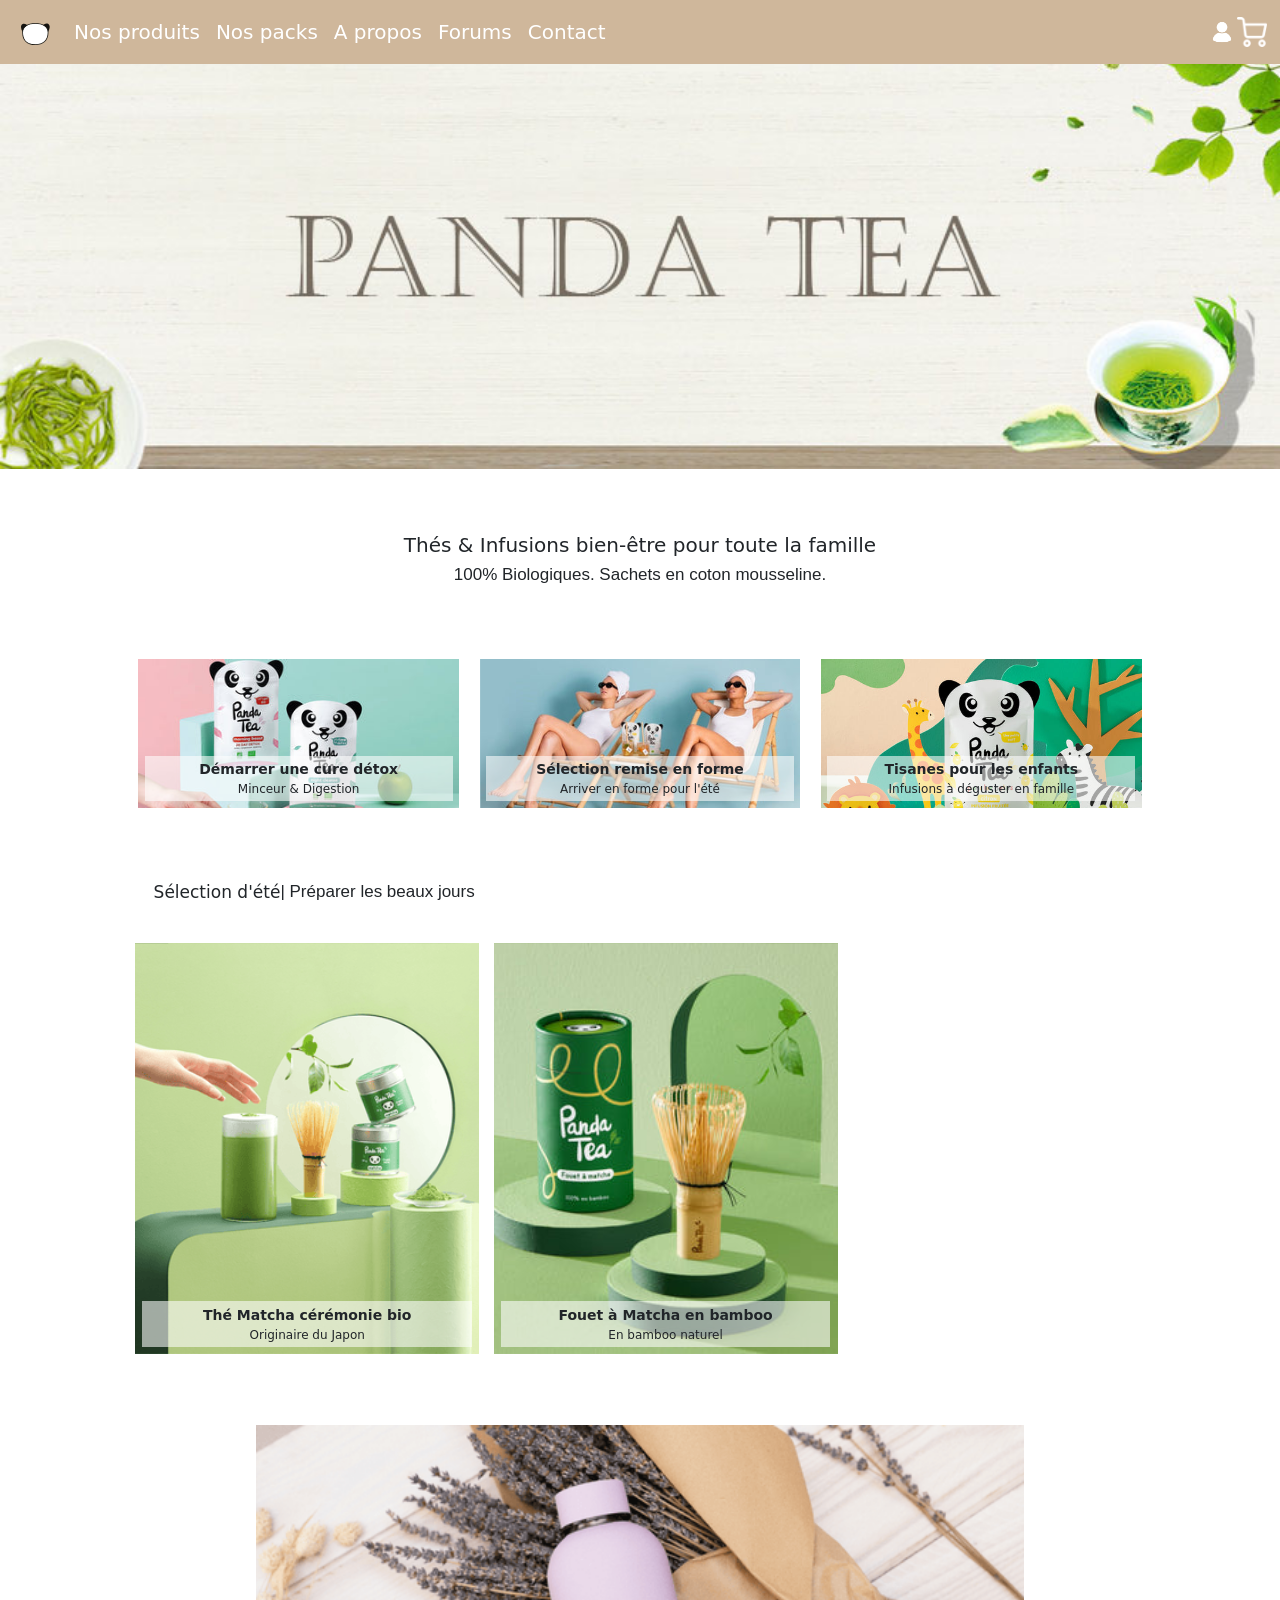
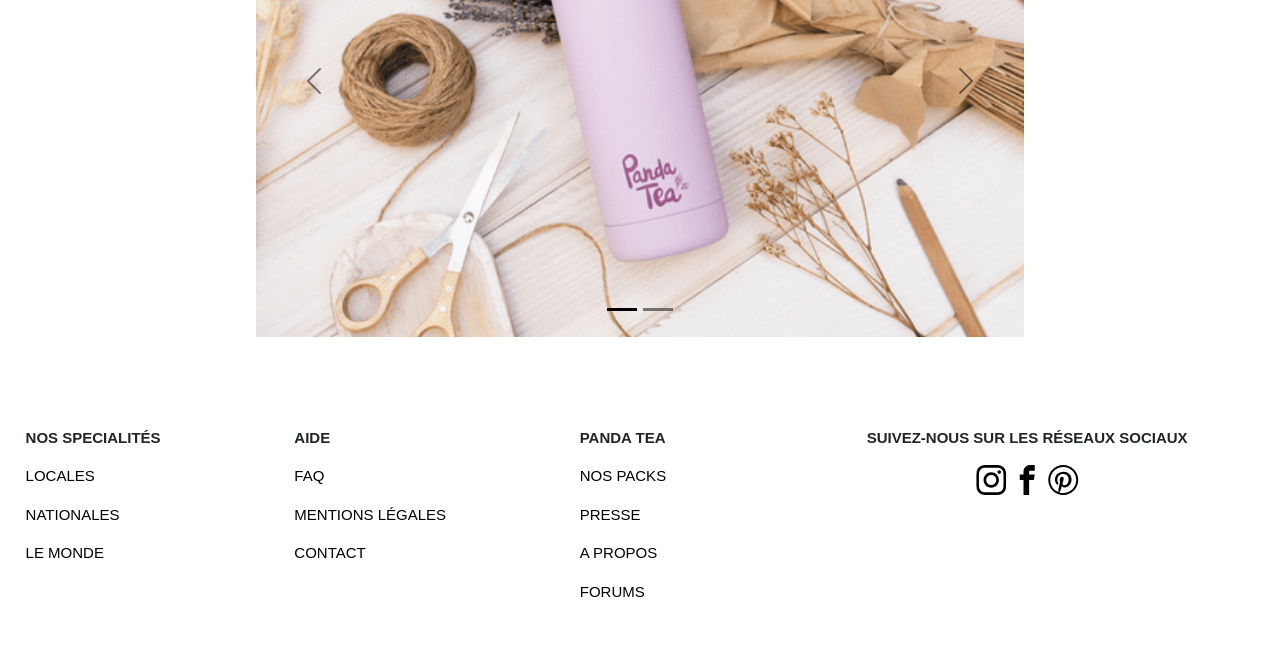
<file: _original/index.html>
<!DOCTYPE html>
<html lang="fr">

<head>
  <meta charset="UTF-8">
  <title>Accueil</title>
  <link rel="icon" href="./img/compte-panda-tea.svg">

  <link href="https://cdn.jsdelivr.net/npm/bootstrap@5.2.0-beta1/dist/css/bootstrap.min.css" rel="stylesheet"
    integrity="sha384-0evHe/X+R7YkIZDRvuzKMRqM+OrBnVFBL6DOitfPri4tjfHxaWutUpFmBp4vmVor" crossorigin="anonymous">
  <link rel="stylesheet" href="accueil.css">
</head>

<body>
  <!------------------------------------------------------BOOTSTRAP--------------------------------------------------------->
  <header>
    <nav class="navbar fixed-top navbar-expand-lg" id="nav-bar">
      <div class="container-fluid">
        <a class="navbar-brand" href="./index.html"><img
            src="./img/compte-panda-tea.svg" alt="logo site"></a>
        <button class="navbar-toggler" type="button" data-bs-toggle="collapse" data-bs-target="#navbarSupportedContent"
          aria-controls="navbarSupportedContent" aria-expanded="false" aria-label="Toggle navigation">
          <span class="navbar-toggler-icon"></span>
        </button>
        <div class="collapse navbar-collapse" id="navbarSupportedContent">
          <ul class="navbar-nav me-auto mb-2 mb-lg-0">
            <li class="nav-item">
              <a class="nav-link" href="./nos_produits.html" id="menu-produits">Nos produits</a>
            </li>
            <li class="nav-item">
              <a class="nav-link" href="./nos_packs.html" id="menu-packs">Nos packs</a>
            </li>
            <li class="nav-item">
              <a class="nav-link" href="./a_propos.html" id="menu-propos">A propos</a>
            </li>
            <li class="nav-item">
              <a class="nav-link" href="./forums.html" id="menu-forums">Forums</a>
            </li>
            <li class="nav-item">
              <a class="nav-link" href="./contact.html" id="menu-contact">Contact</a>
            </li>
          </ul>
          <ul class="navbar-nav text-center">
            <li id="nav-ico">
              <a class="nav-link sup-padding" href="./espace_client.html"><img class="img-compte"
                  src="./img/compte.png" alt="espace client"></a>
            </li>
            <li id="nav-ico">
              <a class="nav-link sup-padding" href="#"><img class="img-panier"
                  src="./img/panier.png" alt="panier"></a>
            </li>
          </ul>
        </div>
      </div>
    </nav>
  </header>

  <!--------------------------------------------------------------------------------------------------------------->

  <main>
    <img class="img-background" src="./img/accueil/panda-tea-background.jpg" alt="bannière">
    <h1 class="T1">Thés & Infusions bien-être pour toute la famille</h1>
    <h2 class="T2">100% Biologiques. Sachets en coton mousseline.</h2>

    <!--------------------------------------------------------FLEX--------------------------------------------------->

    <section class="nouveautes">
      <article class="detox-slim">
        <div class="fond-text-flex">
          <p class="T3">Démarrer une cure détox</p>
          <p class="T4">Minceur & Digestion</p>
        </div>
      </article>
      <article class="selection">
        <div class="fond-text-flex">
          <p class="T3">Sélection remise en forme</p>
          <p class="T4">Arriver en forme pour l'été</p>
        </div>
      </article>
      <article class="enfant">
        <div class="fond-text-flex">
          <p class="T3">Tisanes pour les enfants</p>
          <p class="T4">Infusions à déguster en famille</p>
        </div>
      </article>
    </section>

    <div class="titre-align">
      <h3 class="T5">Sélection d'été </h3>
      <h3 class="T6"> | Préparer les beaux jours</h3>
    </div>

    <!--------------------------------------------------------GRID--------------------------------------------------->

    <section class="ete">
      <article class="the-matcha">
        <div class="fond-text-grid">
          <p class="T3">Thé Matcha cérémonie bio</p>
          <p class="T4">Originaire du Japon</p>
        </div>
      </article>
      <article class="fouet-matcha">
        <div class="fond-text-grid">
          <p class="T3">Fouet à Matcha en bamboo</p>
          <p class="T4">En bamboo naturel</p>
        </div>
      </article>
      <article class="video-matcha">
        <video class="video" src="./img/accueil/matchalate.mp4">
      </article>
    </section>

    <!------------------------------------------------------BOOTSTRAP--------------------------------------------------------->

    <div id="carouselExampleDark" class="carousel carousel-dark slide" data-bs-ride="carousel">
      <div class="carousel-indicators">
        <button type="button" data-bs-target="#carouselExampleDark" data-bs-slide-to="0" class="active"
          aria-current="true" aria-label="Slide 1"></button>
        <button type="button" data-bs-target="#carouselExampleDark" data-bs-slide-to="1" aria-label="Slide 2"></button>
      </div>
      <div class="carousel-inner">
        <div class="carousel-item active center-block" data-bs-interval="10000">
          <img class="img-caroussel" src="./img/accueil/URBAN_BOTTLE_PURPLE_4_2048X1365_PNG24_540x.png" class="d-block w-100"
            alt="Urban-bottle">
        </div>
        <div class="carousel-item" data-bs-interval="2000">
          <img class="img-caroussel" src="./img/accueil/urbanbottlemint1_540x.jpg" class="d-block w-100"
            alt="Coffret">
        </div>
      </div>
      <button class="carousel-control-prev" type="button" data-bs-target="#carouselExampleDark" data-bs-slide="prev">
        <span class="carousel-control-prev-icon" aria-hidden="true"></span>
        <span class="visually-hidden">Previous</span>
      </button>
      <button class="carousel-control-next" type="button" data-bs-target="#carouselExampleDark" data-bs-slide="next">
        <span class="carousel-control-next-icon" aria-hidden="true"></span>
        <span class="visually-hidden">Next</span>
      </button>
    </div>
  </main>

  <!--------------------------------------------------------------------------------------------------------------->

  <footer class="footer-grid">
    <article class="specialites">
      <p class="F1">NOS SPECIALITÉS</p>
      <p class="F2">LOCALES</p>
      <p class="F2">NATIONALES</p>
      <p class="F2">LE MONDE</p>
    </article>
    <article class="aide">
      <p class="F1">AIDE</p>
      <p class="F2">FAQ</p>
      <p class="F2">MENTIONS LÉGALES</p>
      <a class="F2" href="./contact.html">
        <p>CONTACT</p>
      </a>
    </article>
    <article class="panda-tea">
      <p class="F1">PANDA TEA</p>
      <a class="F2" href="./nos_packs.html">
        <p>NOS PACKS</p>
      </a>
      <p class="F2">PRESSE</p>
      <a class="F2" href="./a_propos.html">
        <p>A PROPOS</p>
      </a>
      <a class="F2" href="./forums.html">
        <p>FORUMS</p>
      </a>
    </article>
    <article class="reseaux">
      <p class="F1">SUIVEZ-NOUS SUR LES RÉSEAUX SOCIAUX</p>
      <img src="./img/icon-instagram.svg" alt="instagram">
      <img src="./img/icon-facebook.svg" alt="facebook">
      <img src="./img/icon-pinterest.svg" alt="pinterest">
    </article>
  </footer>

  <script src="https://cdn.jsdelivr.net/npm/bootstrap@5.2.0-beta1/dist/js/bootstrap.bundle.min.js"
    integrity="sha384-pprn3073KE6tl6bjs2QrFaJGz5/SUsLqktiwsUTF55Jfv3qYSDhgCecCxMW52nD2"
    crossorigin="anonymous"></script>
</body>

</html>
</file>
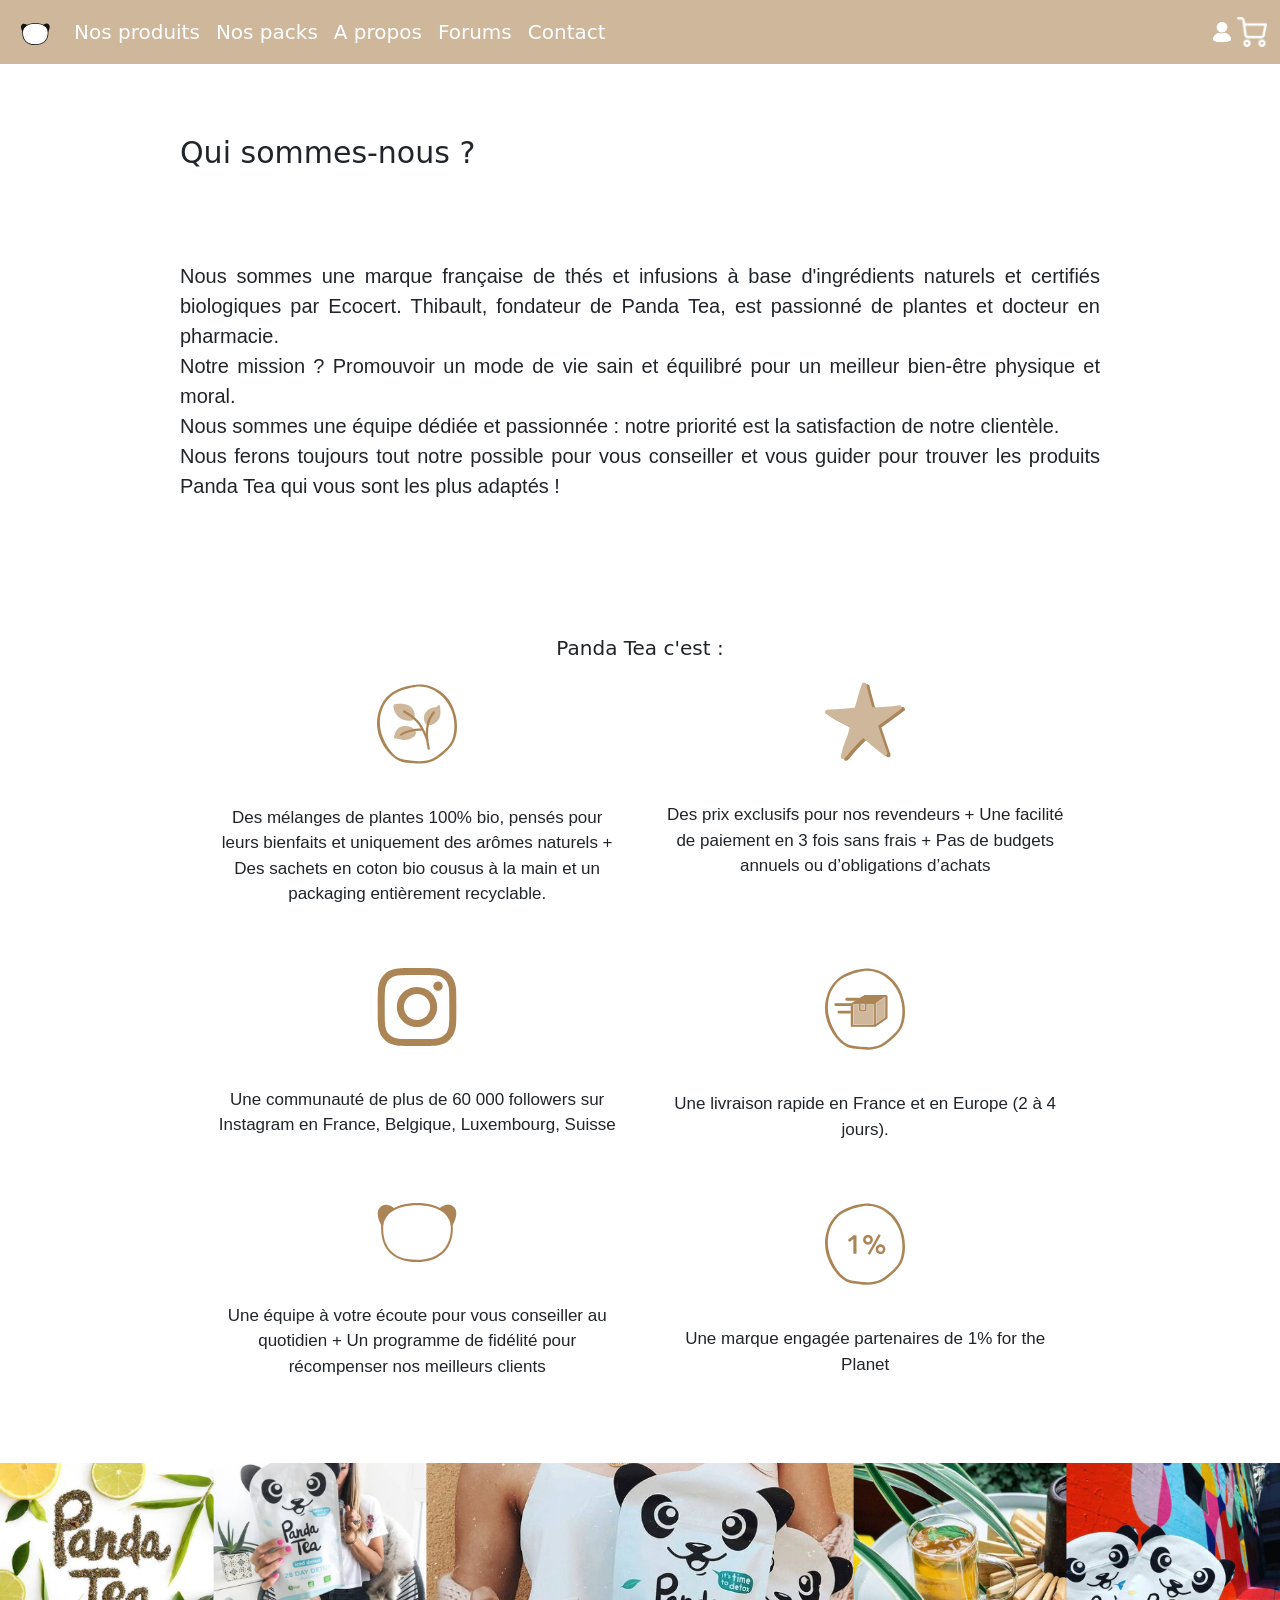
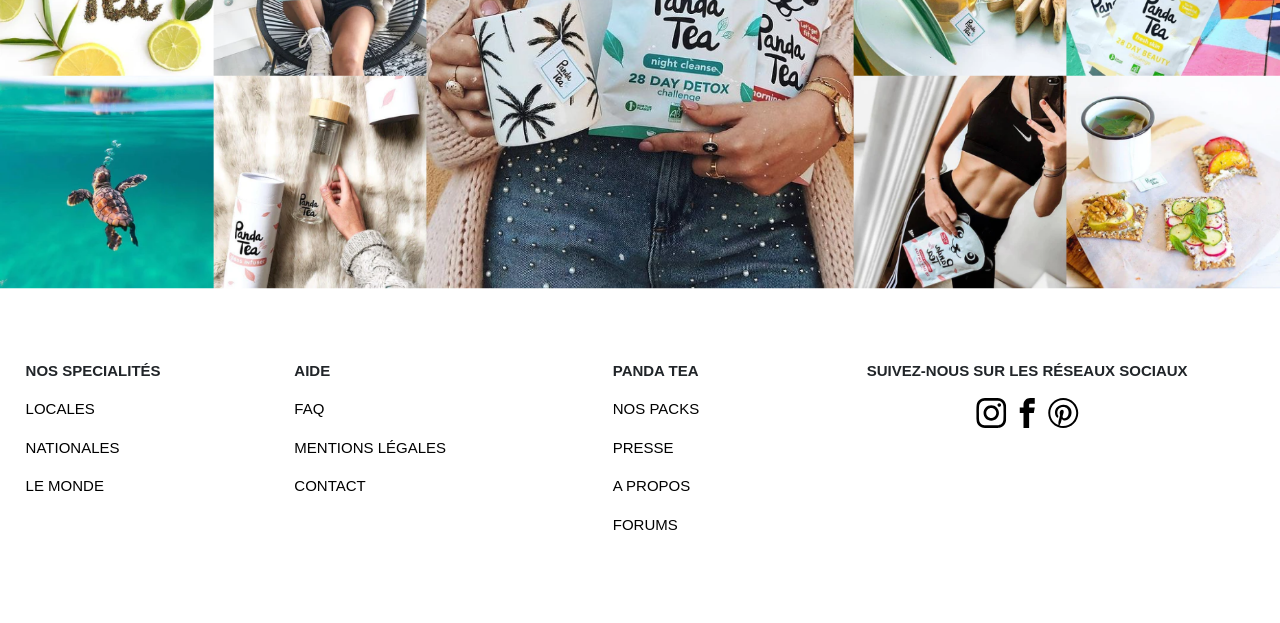
<file: _original/a_propos.html>
<!DOCTYPE html>
<html lang="fr">

<head>
    <meta charset="UTF-8">
    <title>A Propos</title>
    <link rel="icon" href="./img/compte-panda-tea.svg">
    <link href="https://cdn.jsdelivr.net/npm/bootstrap@5.2.0-beta1/dist/css/bootstrap.min.css" rel="stylesheet"
        integrity="sha384-0evHe/X+R7YkIZDRvuzKMRqM+OrBnVFBL6DOitfPri4tjfHxaWutUpFmBp4vmVor" crossorigin="anonymous">
    <link rel="stylesheet" href="a_propos.css">
</head>

<body>
    <!------------------------------------------------------BOOTSTRAP--------------------------------------------------------->
    <header>
        <nav class="navbar fixed-top navbar-expand-lg" id="nav-bar">
            <div class="container-fluid">
              <a class="navbar-brand" href="./index.html"><img
                  src="./img/compte-panda-tea.svg" alt="logo site"></a>
              <button class="navbar-toggler" type="button" data-bs-toggle="collapse" data-bs-target="#navbarSupportedContent"
                aria-controls="navbarSupportedContent" aria-expanded="false" aria-label="Toggle navigation">
                <span class="navbar-toggler-icon"></span>
              </button>
              <div class="collapse navbar-collapse" id="navbarSupportedContent">
                <ul class="navbar-nav me-auto mb-2 mb-lg-0">
                  <li class="nav-item">
                    <a class="nav-link" href="./nos_produits.html" id="menu-produits">Nos produits</a>
                  </li>
                  <li class="nav-item">
                    <a class="nav-link" href="./nos_packs.html" id="menu-packs">Nos packs</a>
                  </li>
                  <li class="nav-item">
                    <a class="nav-link" href="./a_propos.html" id="menu-propos">A propos</a>
                  </li>
                  <li class="nav-item">
                    <a class="nav-link" href="./forums.html" id="menu-forums">Forums</a>
                  </li>
                  <li class="nav-item">
                    <a class="nav-link" href="./contact.html" id="menu-contact">Contact</a>
                  </li>
                </ul>
                <ul class="navbar-nav text-center">
                  <li id="nav-ico">
                    <a class="nav-link sup-padding" href="./espace_client.html"><img class="img-compte"
                        src="./img/compte.png" alt="espace client"></a>
                  </li>
                  <li id="nav-ico">
                    <a class="nav-link sup-padding" href="#"><img class="img-panier"
                        src="./img/panier.png" alt="panier"></a>
                  </li>
                </ul>
              </div>
            </div>
          </nav>
    </header>

    <!--------------------------------------------------------------------------------------------------------------->

    <main>
        <h1 class="T1">Qui sommes-nous ?</h1>
        <p class="T2">Nous sommes une marque française de thés et infusions à base d'ingrédients naturels et certifiés
            biologiques par Ecocert. Thibault, fondateur de Panda Tea, est passionné de plantes et docteur en pharmacie.
            <br>Notre mission ? Promouvoir un mode de vie sain et équilibré pour un meilleur bien-être physique et
            moral.
            <br>Nous sommes une équipe dédiée et passionnée : notre priorité est la satisfaction de notre clientèle.
            <br>Nous ferons toujours tout notre possible pour vous conseiller et vous guider pour trouver les produits
            Panda
            Tea qui vous sont les plus adaptés !
        </p>
        <h2 class="T3">Panda Tea c'est :</h2>


        <!-------------------------------------------------------GRID-------------------------------------------------------->

        <section class="panda-tea">
            <article class="the">
                <img class="img-grid" src="./img/a propos/the-icon.svg">
                <p class="T4">Des mélanges de plantes 100% bio, pensés pour leurs bienfaits et uniquement des arômes
                    naturels
                    +
                    Des sachets en coton bio cousus à la main et un packaging entièrement recyclable.</p>
            </article>
            <article class="prix">
                <img class="img-grid" src="./img/a propos/etoile-icon.svg">
                <p class="T4">Des prix exclusifs pour nos revendeurs
                    +
                    Une facilité de paiement en 3 fois sans frais
                    +
                    Pas de budgets annuels ou d’obligations d’achats</p>
            </article>
            <article class="communaute">
                <img class="img-grid" src="./img/a propos/instagram-icon.svg">
                <p class="T4">Une communauté de plus de 60 000 followers sur Instagram en France, Belgique, Luxembourg,
                    Suisse
                </p>
            </article>
            <article class="livraison">
                <img class="img-grid" src="./img/a propos/livraison-icon.svg">
                <p class="T4">Une livraison rapide en France et en Europe (2 à 4 jours).</p>
            </article>
            <article class="equipe">
                <img class="img-grid" src="./img/a propos/generals-faq.svg">
                <p class="T4">
                    Une équipe à votre écoute pour vous conseiller au quotidien
                    +
                    Un programme de fidélité pour récompenser nos meilleurs clients
                </p>
            </article>
            <article class="partenaire">
                <img class="img-grid" src="./img/a propos/reductions-icon.svg">
                <p class="T4">Une marque engagée partenaires de 1% for the Planet</p>
            </article>
        </section>

        <!--------------------------------------------------------------------------------------------------------------->

        <img class="img-a-propos" src="./img/banniere_contact.PNG">
    </main>

    <!--------------------------------------------------------------------------------------------------------------->

    <footer class="footer-grid">
        <article class="specialites">
            <p class="F1">NOS SPECIALITÉS</p>
            <p class="F2">LOCALES</p>
            <p class="F2">NATIONALES</p>
            <p class="F2">LE MONDE</p>
        </article>
        <article class="aide">
            <p class="F1">AIDE</p>
            <p class="F2">FAQ</p>
            <p class="F2">MENTIONS LÉGALES</p>
            <a class="F2" href="./contact.html">
                <p>CONTACT</p>
            </a>
        </article>
        <article class="panda-tea">
            <p class="F1">PANDA TEA</p>
            <a class="F2" href="./nos_packs.html">
                <p>NOS PACKS</p>
            </a>
            <p class="F2">PRESSE</p>
            <a class="F2" href="./a_propos.html">
                <p>A PROPOS</p>
            </a>
            <a class="F2" href="./forums.html">
                <p>FORUMS</p>
            </a>
        </article>
        <article class="reseaux">
            <p class="F1">SUIVEZ-NOUS SUR LES RÉSEAUX SOCIAUX</p>
            <img src="./img/icon-instagram.svg" alt="instagram">
            <img src="./img/icon-facebook.svg" alt="facebook">
            <img src="./img/icon-pinterest.svg" alt="pinterest">
        </article>
    </footer>

    <script src="https://cdn.jsdelivr.net/npm/bootstrap@5.2.0-beta1/dist/js/bootstrap.bundle.min.js"
        integrity="sha384-pprn3073KE6tl6bjs2QrFaJGz5/SUsLqktiwsUTF55Jfv3qYSDhgCecCxMW52nD2"
        crossorigin="anonymous"></script>
</body>

</html>
</file>
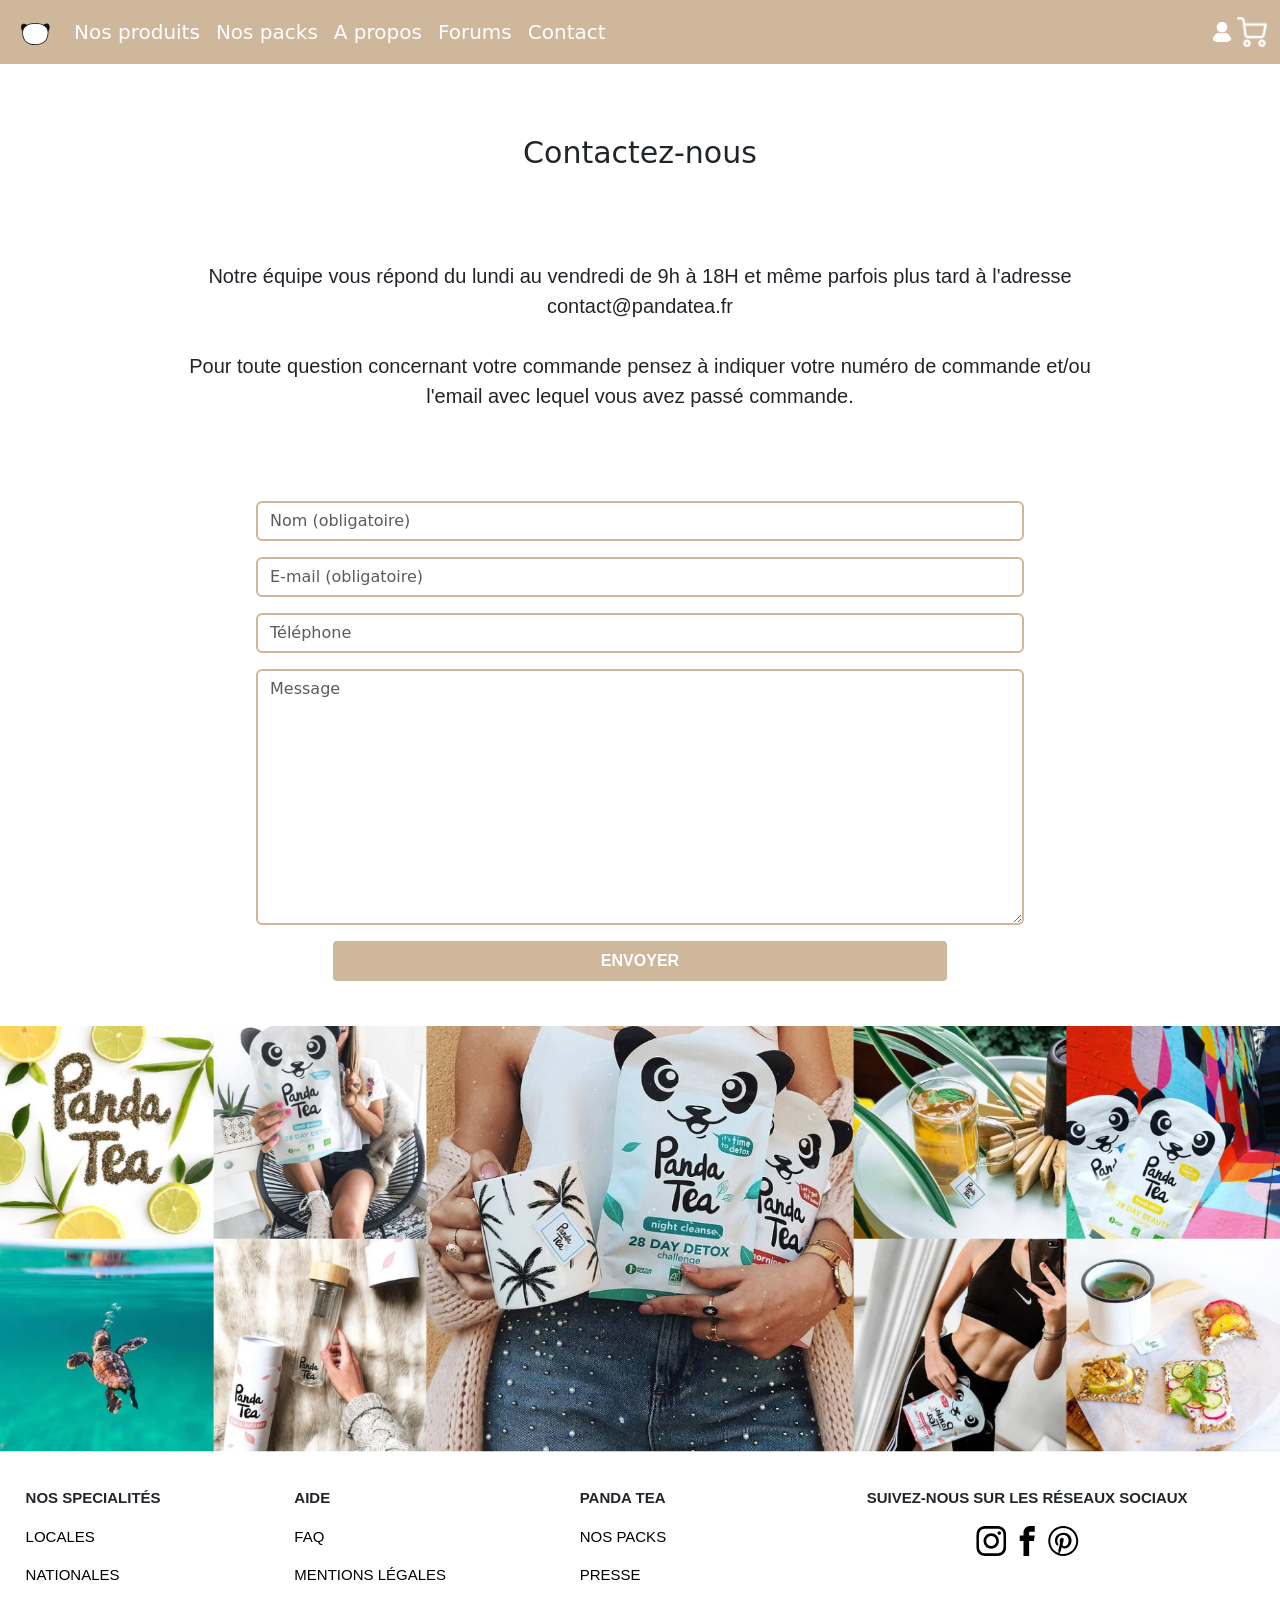
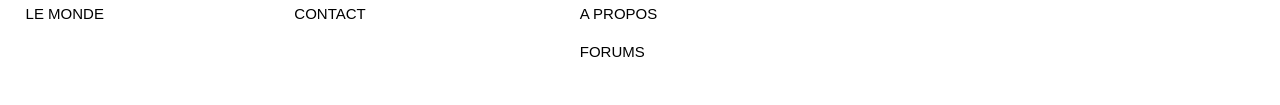
<file: _original/contact.html>
<!DOCTYPE html>
<html lang="fr">

<head>
    <meta charset="UTF-8">
    <title>Contact</title>
    <link rel="icon" href="./img/compte-panda-tea.svg">
    <link href="https://cdn.jsdelivr.net/npm/bootstrap@5.2.0-beta1/dist/css/bootstrap.min.css" rel="stylesheet"
        integrity="sha384-0evHe/X+R7YkIZDRvuzKMRqM+OrBnVFBL6DOitfPri4tjfHxaWutUpFmBp4vmVor" crossorigin="anonymous">
    <link rel="stylesheet" href="contact.css">
</head>

<body>
    <!------------------------------------------------------BOOTSTRAP--------------------------------------------------------->
    <header>
        <nav class="navbar fixed-top navbar-expand-lg" id="nav-bar">
            <div class="container-fluid">
              <a class="navbar-brand" href="./index.html"><img
                  src="./img/compte-panda-tea.svg" alt="logo site"></a>
              <button class="navbar-toggler" type="button" data-bs-toggle="collapse" data-bs-target="#navbarSupportedContent"
                aria-controls="navbarSupportedContent" aria-expanded="false" aria-label="Toggle navigation">
                <span class="navbar-toggler-icon"></span>
              </button>
              <div class="collapse navbar-collapse" id="navbarSupportedContent">
                <ul class="navbar-nav me-auto mb-2 mb-lg-0">
                  <li class="nav-item">
                    <a class="nav-link" href="./nos_produits.html" id="menu-produits">Nos produits</a>
                  </li>
                  <li class="nav-item">
                    <a class="nav-link" href="./nos_packs.html" id="menu-packs">Nos packs</a>
                  </li>
                  <li class="nav-item">
                    <a class="nav-link" href="./a_propos.html" id="menu-propos">A propos</a>
                  </li>
                  <li class="nav-item">
                    <a class="nav-link" href="./forums.html" id="menu-forums">Forums</a>
                  </li>
                  <li class="nav-item">
                    <a class="nav-link" href="./contact.html" id="menu-contact">Contact</a>
                  </li>
                </ul>
                <ul class="navbar-nav text-center">
                  <li id="nav-ico">
                    <a class="nav-link sup-padding" href="./espace_client.html"><img class="img-compte"
                        src="./img/compte.png" alt="espace client"></a>
                  </li>
                  <li id="nav-ico">
                    <a class="nav-link sup-padding" href="#"><img class="img-panier"
                        src="./img/panier.png" alt="panier"></a>
                  </li>
                </ul>
              </div>
            </div>
          </nav>
    </header>

    <!--------------------------------------------------------------------------------------------------------------->

    <main>
        <h1 class="T1">Contactez-nous</h1>
        <p class="T2">Notre équipe vous répond du lundi au vendredi de 9h à 18H et même parfois plus tard à l'adresse
            contact@pandatea.fr
            <br><br>
            Pour toute question concernant votre commande pensez à indiquer votre numéro de commande et/ou l'email avec
            lequel
            vous avez passé commande.
        </p>

        <!-------------------------------------------------------BOOTSTRAP-------------------------------------------------------->

        <section class="contact">
            <form class="text-center">
                <div class="mb-3 bords">
                    <input type="email" class="form-control" id="exampleInputEmail1" aria-describedby="emailHelp"
                        placeholder="Nom (obligatoire)">
                </div>
                <div class="mb-3">
                    <input type="email" class="form-control" id="exampleInputEmail1" placeholder="E-mail (obligatoire)">
                </div>
                <div class="mb-3">
                    <input type="email" class="form-control" id="exampleInputEmail1" placeholder="Téléphone">
                </div>
                <div class="mb-3">
                    <textarea type="email" class="form-control" rows="10" id="exampleInputEmail1" placeholder="Message"></textarea>
                </div>
                <button type="submit" class="btn btn-primary" id="bouton">ENVOYER</button>
            </form>
        </section>

        <!--------------------------------------------------------------------------------------------------------------->

        <img class="img-contact" src="./img/banniere_contact.PNG">
    </main>

    <!--------------------------------------------------------------------------------------------------------------->

    <footer class="footer-grid">
        <article class="specialites">
            <p class="F1">NOS SPECIALITÉS</p>
            <p class="F2">LOCALES</p>
            <p class="F2">NATIONALES</p>
            <p class="F2">LE MONDE</p>
        </article>
        <article class="aide">
            <p class="F1">AIDE</p>
            <p class="F2">FAQ</p>
            <p class="F2">MENTIONS LÉGALES</p>
            <a class="F2" href="./contact.html">
                <p>CONTACT</p>
            </a>
        </article>
        <article class="panda-tea">
            <p class="F1">PANDA TEA</p>
            <a class="F2" href="./nos_packs.html">
                <p>NOS PACKS</p>
            </a>
            <p class="F2">PRESSE</p>
            <a class="F2" href="./a_propos.html">
                <p>A PROPOS</p>
            </a>
            <a class="F2" href="./forums.html">
                <p>FORUMS</p>
            </a>
        </article>
        <article class="reseaux">
            <p class="F1">SUIVEZ-NOUS SUR LES RÉSEAUX SOCIAUX</p>
            <img src="./img/icon-instagram.svg" alt="instagram">
            <img src="./img/icon-facebook.svg" alt="facebook">
            <img src="./img/icon-pinterest.svg" alt="pinterest">
        </article>
    </footer>

    <script src="https://cdn.jsdelivr.net/npm/bootstrap@5.2.0-beta1/dist/js/bootstrap.bundle.min.js"
        integrity="sha384-pprn3073KE6tl6bjs2QrFaJGz5/SUsLqktiwsUTF55Jfv3qYSDhgCecCxMW52nD2"
        crossorigin="anonymous"></script>
</body>

</html>
</file>
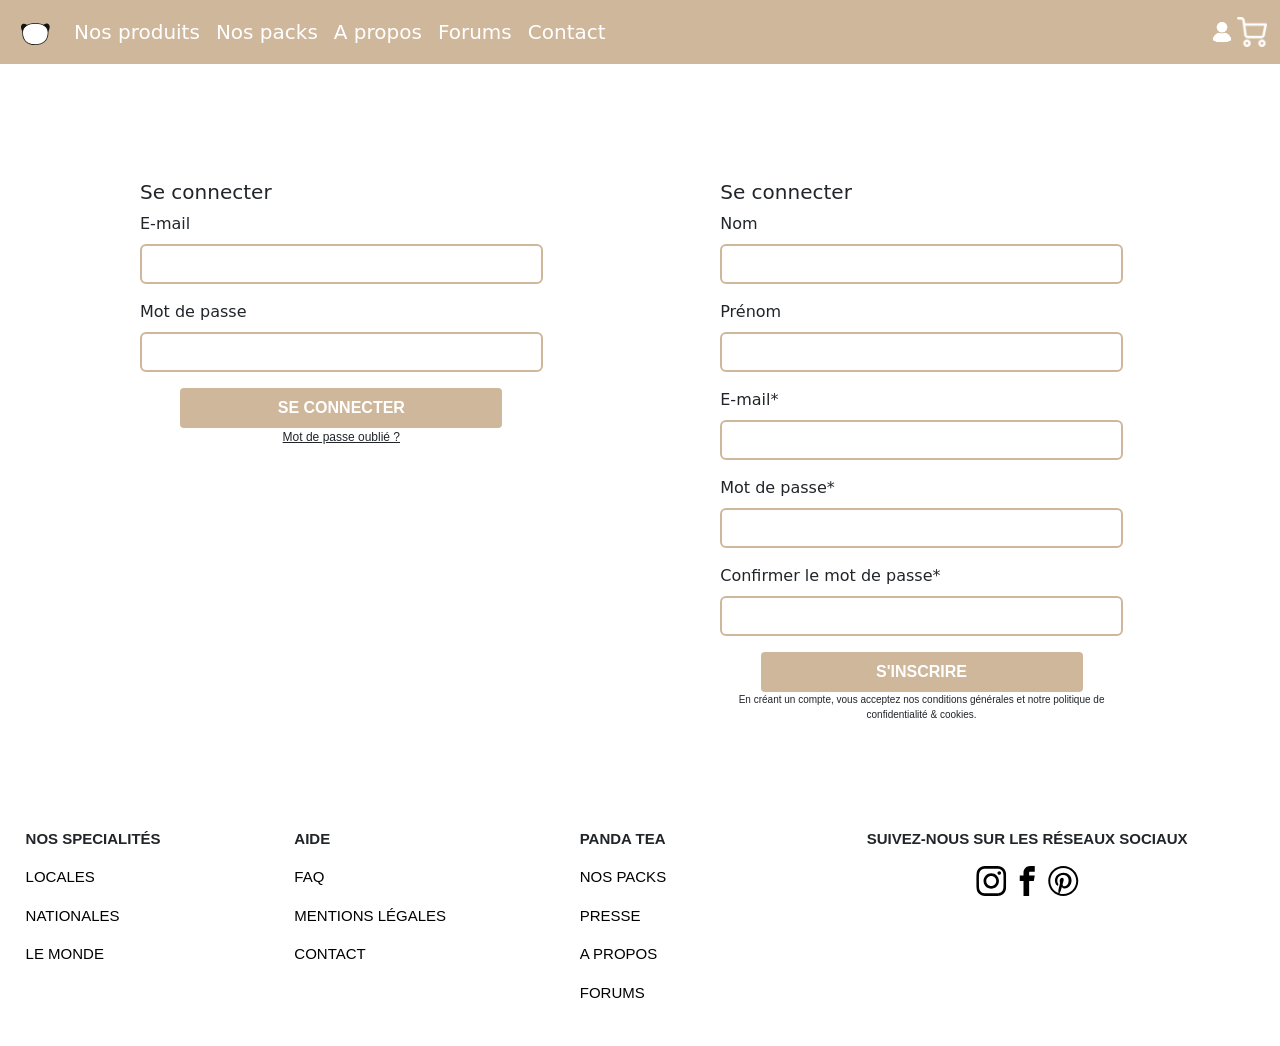
<file: _original/espace_client.html>
<!DOCTYPE html>
<html lang="fr">

<head>
    <meta charset="UTF-8">
    <title>Espace Client</title>
    <link rel="icon" href="./img/compte-panda-tea.svg">
    <link href="https://cdn.jsdelivr.net/npm/bootstrap@5.2.0-beta1/dist/css/bootstrap.min.css" rel="stylesheet"
        integrity="sha384-0evHe/X+R7YkIZDRvuzKMRqM+OrBnVFBL6DOitfPri4tjfHxaWutUpFmBp4vmVor" crossorigin="anonymous">
    <link rel="stylesheet" href="espace_client.css">
</head>

<body>
    <!------------------------------------------------------BOOTSTRAP--------------------------------------------------------->
    <header>
        <nav class="navbar fixed-top navbar-expand-lg" id="nav-bar">
            <div class="container-fluid">
              <a class="navbar-brand" href="./index.html"><img
                  src="./img/compte-panda-tea.svg" alt="logo site"></a>
              <button class="navbar-toggler" type="button" data-bs-toggle="collapse" data-bs-target="#navbarSupportedContent"
                aria-controls="navbarSupportedContent" aria-expanded="false" aria-label="Toggle navigation">
                <span class="navbar-toggler-icon"></span>
              </button>
              <div class="collapse navbar-collapse" id="navbarSupportedContent">
                <ul class="navbar-nav me-auto mb-2 mb-lg-0">
                  <li class="nav-item">
                    <a class="nav-link" href="./nos_produits.html" id="menu-produits">Nos produits</a>
                  </li>
                  <li class="nav-item">
                    <a class="nav-link" href="./nos_packs.html" id="menu-packs">Nos packs</a>
                  </li>
                  <li class="nav-item">
                    <a class="nav-link" href="./a_propos.html" id="menu-propos">A propos</a>
                  </li>
                  <li class="nav-item">
                    <a class="nav-link" href="./forums.html" id="menu-forums">Forums</a>
                  </li>
                  <li class="nav-item">
                    <a class="nav-link" href="./contact.html" id="menu-contact">Contact</a>
                  </li>
                </ul>
                <ul class="navbar-nav text-center">
                  <li id="nav-ico">
                    <a class="nav-link sup-padding" href="./espace_client.html"><img class="img-compte"
                        src="./img/compte.png" alt="espace client"></a>
                  </li>
                  <li id="nav-ico">
                    <a class="nav-link sup-padding" href="#"><img class="img-panier"
                        src="./img/panier.png" alt="panier"></a>
                  </li>
                </ul>
              </div>
            </div>
          </nav>
    </header>

    <!-------------------------------------------------------BOOTSTRAP-------------------------------------------------->

    <main>
        <section class="row client">
            <form class="col-md-5">
                <h1 class="T1">Se connecter</h1>
                <div class="mb-3">
                    <label for="exampleInputEmail1" class="form-label">E-mail</label>
                    <input type="email" class="form-control" id="exampleInputEmail1" aria-describedby="emailHelp">
                </div>
                <div class="mb-3">
                    <label for="exampleInputPassword1" class="form-label">Mot de passe</label>
                    <input type="password" class="form-control" id="exampleInputPassword1">
                </div>
                <div class="text-center">
                    <button type="submit" class="btn btn-primary" id="bouton">SE CONNECTER</button>
                    <p class="T2">Mot de passe oublié ?</p>
                </div>
            </form>
            <form class="col-md-5 marge">
                <h1 class="T1">Se connecter</h1>
                <div class="mb-3">
                    <label for="exampleInputEmail1" class="form-label">Nom</label>
                    <input type="email" class="form-control" id="exampleInputEmail1" aria-describedby="emailHelp">
                </div>
                <div class="mb-3">
                    <label for="exampleInputEmail1" class="form-label">Prénom</label>
                    <input type="email" class="form-control" id="exampleInputEmail1" aria-describedby="emailHelp">
                </div>
                <div class="mb-3">
                    <label for="exampleInputEmail1" class="form-label">E-mail*</label>
                    <input type="email" class="form-control" id="exampleInputEmail1" aria-describedby="emailHelp">
                </div>
                <div class="mb-3">
                    <label for="exampleInputPassword1" class="form-label">Mot de passe*</label>
                    <input type="password" class="form-control" id="exampleInputPassword1">
                </div>
                <div class="mb-3">
                    <label for="exampleInputPassword1" class="form-label">Confirmer le mot de passe*</label>
                    <input type="password" class="form-control" id="exampleInputPassword1">
                </div>
                <div class="text-center">
                    <button type="submit" class="btn btn-primary" id="bouton">S'INSCRIRE</button>
                    <p class="T3">En créant un compte, vous acceptez nos conditions générales et notre politique de
                        confidentialité & cookies.</p>
                </div>
            </form>
        </section>
    </main>

    <!--------------------------------------------------------------------------------------------------------------->

    <footer class="footer-grid">
        <article class="specialites">
            <p class="F1">NOS SPECIALITÉS</p>
            <p class="F2">LOCALES</p>
            <p class="F2">NATIONALES</p>
            <p class="F2">LE MONDE</p>
        </article>
        <article class="aide">
            <p class="F1">AIDE</p>
            <p class="F2">FAQ</p>
            <p class="F2">MENTIONS LÉGALES</p>
            <a class="F2" href="./contact.html">
                <p>CONTACT</p>
            </a>
        </article>
        <article class="panda-tea">
            <p class="F1">PANDA TEA</p>
            <a class="F2" href="./nos_packs.html">
                <p>NOS PACKS</p>
            </a>
            <p class="F2">PRESSE</p>
            <a class="F2" href="./a_propos.html">
                <p>A PROPOS</p>
            </a>
            <a class="F2" href="./forums.html">
                <p>FORUMS</p>
            </a>
        </article>
        <article class="reseaux">
            <p class="F1">SUIVEZ-NOUS SUR LES RÉSEAUX SOCIAUX</p>
            <img src="./img/icon-instagram.svg" alt="instagram">
            <img src="./img/icon-facebook.svg" alt="facebook">
            <img src="./img/icon-pinterest.svg" alt="pinterest">
        </article>
    </footer>

    <script src="https://cdn.jsdelivr.net/npm/bootstrap@5.2.0-beta1/dist/js/bootstrap.bundle.min.js"
        integrity="sha384-pprn3073KE6tl6bjs2QrFaJGz5/SUsLqktiwsUTF55Jfv3qYSDhgCecCxMW52nD2"
        crossorigin="anonymous"></script>
</body>

</html>
</file>
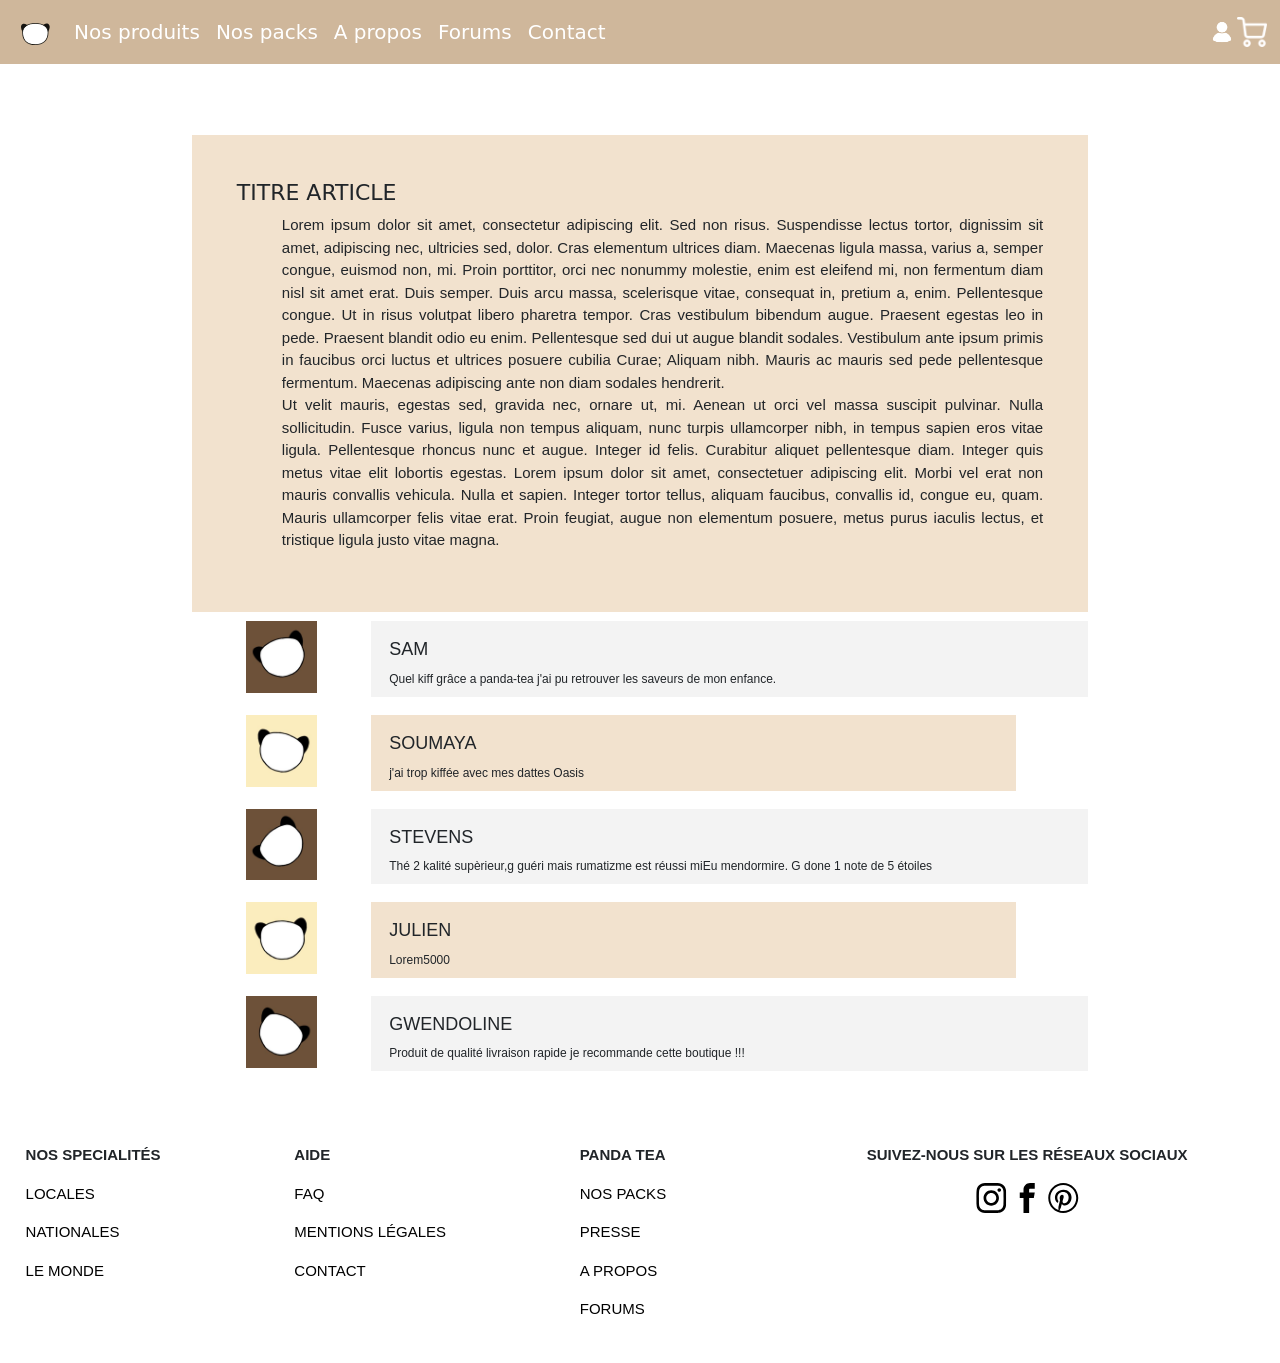
<file: _original/forums.html>
<!DOCTYPE html>
<html lang="fr">

<head>
    <meta charset="UTF-8">
    <title>Forums</title>
    <link rel="icon" href="./img/compte-panda-tea.svg">
    <link href="https://cdn.jsdelivr.net/npm/bootstrap@5.2.0-beta1/dist/css/bootstrap.min.css" rel="stylesheet"
        integrity="sha384-0evHe/X+R7YkIZDRvuzKMRqM+OrBnVFBL6DOitfPri4tjfHxaWutUpFmBp4vmVor" crossorigin="anonymous">
    <link rel="stylesheet" href="forums.css">
</head>

<body>
    <!------------------------------------------------------BOOTSTRAP--------------------------------------------------------->
    <header>
        <nav class="navbar fixed-top navbar-expand-lg" id="nav-bar">
          <div class="container-fluid">
            <a class="navbar-brand" href="./index.html"><img
                src="./img/compte-panda-tea.svg" alt="logo site"></a>
            <button class="navbar-toggler" type="button" data-bs-toggle="collapse" data-bs-target="#navbarSupportedContent"
              aria-controls="navbarSupportedContent" aria-expanded="false" aria-label="Toggle navigation">
              <span class="navbar-toggler-icon"></span>
            </button>
            <div class="collapse navbar-collapse" id="navbarSupportedContent">
              <ul class="navbar-nav me-auto mb-2 mb-lg-0">
                <li class="nav-item">
                  <a class="nav-link" href="./nos_produits.html" id="menu-produits">Nos produits</a>
                </li>
                <li class="nav-item">
                  <a class="nav-link" href="./nos_packs.html" id="menu-packs">Nos packs</a>
                </li>
                <li class="nav-item">
                  <a class="nav-link" href="./a_propos.html" id="menu-propos">A propos</a>
                </li>
                <li class="nav-item">
                  <a class="nav-link" href="./forums.html" id="menu-forums">Forums</a>
                </li>
                <li class="nav-item">
                  <a class="nav-link" href="./contact.html" id="menu-contact">Contact</a>
                </li>
              </ul>
              <ul class="navbar-nav text-center">
                <li id="nav-ico">
                  <a class="nav-link sup-padding" href="./espace_client.html"><img class="img-compte"
                      src="./img/compte.png" alt="espace client"></a>
                </li>
                <li id="nav-ico">
                  <a class="nav-link sup-padding" href="#"><img class="img-panier"
                      src="./img/panier.png" alt="panier"></a>
                </li>
              </ul>
            </div>
          </div>
        </nav>
      </header>

    <!-------------------------------------------------------GRID-------------------------------------------------->

    <main>
        <section class="forums">
            <article class="article">
                <h2 class="T1">TITRE ARTICLE</h2>
                <p class="T2">Lorem ipsum dolor sit amet, consectetur adipiscing elit. Sed non risus. Suspendisse lectus
                    tortor, dignissim sit amet, adipiscing nec, ultricies sed, dolor. Cras elementum ultrices diam.
                    Maecenas ligula massa, varius a, semper congue, euismod non, mi. Proin porttitor, orci nec nonummy
                    molestie, enim est eleifend mi, non fermentum diam nisl sit amet erat. Duis semper. Duis arcu massa,
                    scelerisque vitae, consequat in, pretium a, enim. Pellentesque congue. Ut in risus volutpat libero
                    pharetra tempor. Cras vestibulum bibendum augue. Praesent egestas leo in pede. Praesent blandit odio
                    eu enim. Pellentesque sed dui ut augue blandit sodales. Vestibulum ante ipsum primis in faucibus
                    orci luctus et ultrices posuere cubilia Curae; Aliquam nibh. Mauris ac mauris sed pede pellentesque
                    fermentum. Maecenas adipiscing ante non diam sodales hendrerit.
                    <br>Ut velit mauris, egestas sed, gravida nec, ornare ut, mi. Aenean ut orci vel massa suscipit
                    pulvinar. Nulla sollicitudin. Fusce varius, ligula non tempus aliquam, nunc turpis ullamcorper nibh,
                    in tempus sapien eros vitae ligula. Pellentesque rhoncus nunc et augue. Integer id felis. Curabitur
                    aliquet pellentesque diam. Integer quis metus vitae elit lobortis egestas. Lorem ipsum dolor sit
                    amet, consectetuer adipiscing elit. Morbi vel erat non mauris convallis vehicula. Nulla et sapien.
                    Integer tortor tellus, aliquam faucibus, convallis id, congue eu, quam. Mauris ullamcorper felis
                    vitae erat. Proin feugiat, augue non elementum posuere, metus purus iaculis lectus, et tristique
                    ligula justo vitae magna.
                </p>
            </article>
            <article class="profil-sam">
                <img class="img-profil" src="./img/forums/sam.jpg">
            </article>
            <article class="commentaire-sam">
                <h3 class="T3">SAM</h3>
                <p class="T4">Quel kiff grâce a panda-tea j'ai pu retrouver les saveurs de mon enfance.</p>
            </article>
            <article class="profil-soumaya">
                <img class="img-profil" src="./img/forums/soumaya.jpg">
            </article>
            <article class="commentaire-soumaya">
                <h3 class="T3">SOUMAYA</h3>
                <p class="T4">j'ai trop kiffée avec mes dattes Oasis</p>
            </article>
            <article class="profil-stevens">
                <img class="img-profil" src="./img/forums/stevens.jpg">
            </article>
            <article class="commentaire-stevens">
                <h3 class="T3">STEVENS</h3>
                <p class="T4">Thé 2 kalité supèrieur,g guéri mais rumatizme est réussi miEu mendormire. G done 1 note de 5 étoiles </p>
            </article>
            <article class="profil-julien">
                <img class="img-profil" src="./img/forums/julien.jpg">
            </article>
            <article class="commentaire-julien">
                <h3 class="T3">JULIEN</h3>
                <p class="T4">Lorem5000</p>
            </article>
            <article class="profil-gwendoline">
                <img class="img-profil" src="./img/forums/gwendoline.jpg">
            </article>
            <article class="commentaire-gwendoline">
                <h3 class="T3">GWENDOLINE</h3>
                <p class="T4">Produit de qualité livraison rapide je recommande cette boutique !!!</p>
            </article>
        </section>
    </main>

    <!--------------------------------------------------------------------------------------------------------------->

    <footer class="footer-grid">
        <article class="specialites">
            <p class="F1">NOS SPECIALITÉS</p>
            <p class="F2">LOCALES</p>
            <p class="F2">NATIONALES</p>
            <p class="F2">LE MONDE</p>
        </article>
        <article class="aide">
            <p class="F1">AIDE</p>
            <p class="F2">FAQ</p>
            <p class="F2">MENTIONS LÉGALES</p>
            <a class="F2" href="./contact.html">
                <p>CONTACT</p>
            </a>
        </article>
        <article class="panda-tea">
            <p class="F1">PANDA TEA</p>
            <a class="F2" href="./nos_packs.html">
                <p>NOS PACKS</p>
            </a>
            <p class="F2">PRESSE</p>
            <a class="F2" href="./a_propos.html">
                <p>A PROPOS</p>
            </a>
            <a class="F2" href="./forums.html">
                <p>FORUMS</p>
            </a>
        </article>
        <article class="reseaux">
            <p class="F1">SUIVEZ-NOUS SUR LES RÉSEAUX SOCIAUX</p>
            <img src="./img/icon-instagram.svg" alt="instagram">
            <img src="./img/icon-facebook.svg" alt="facebook">
            <img src="./img/icon-pinterest.svg" alt="pinterest">
        </article>
    </footer>

    <script src="https://cdn.jsdelivr.net/npm/bootstrap@5.2.0-beta1/dist/js/bootstrap.bundle.min.js"
        integrity="sha384-pprn3073KE6tl6bjs2QrFaJGz5/SUsLqktiwsUTF55Jfv3qYSDhgCecCxMW52nD2"
        crossorigin="anonymous"></script>
</body>

</html>
</file>
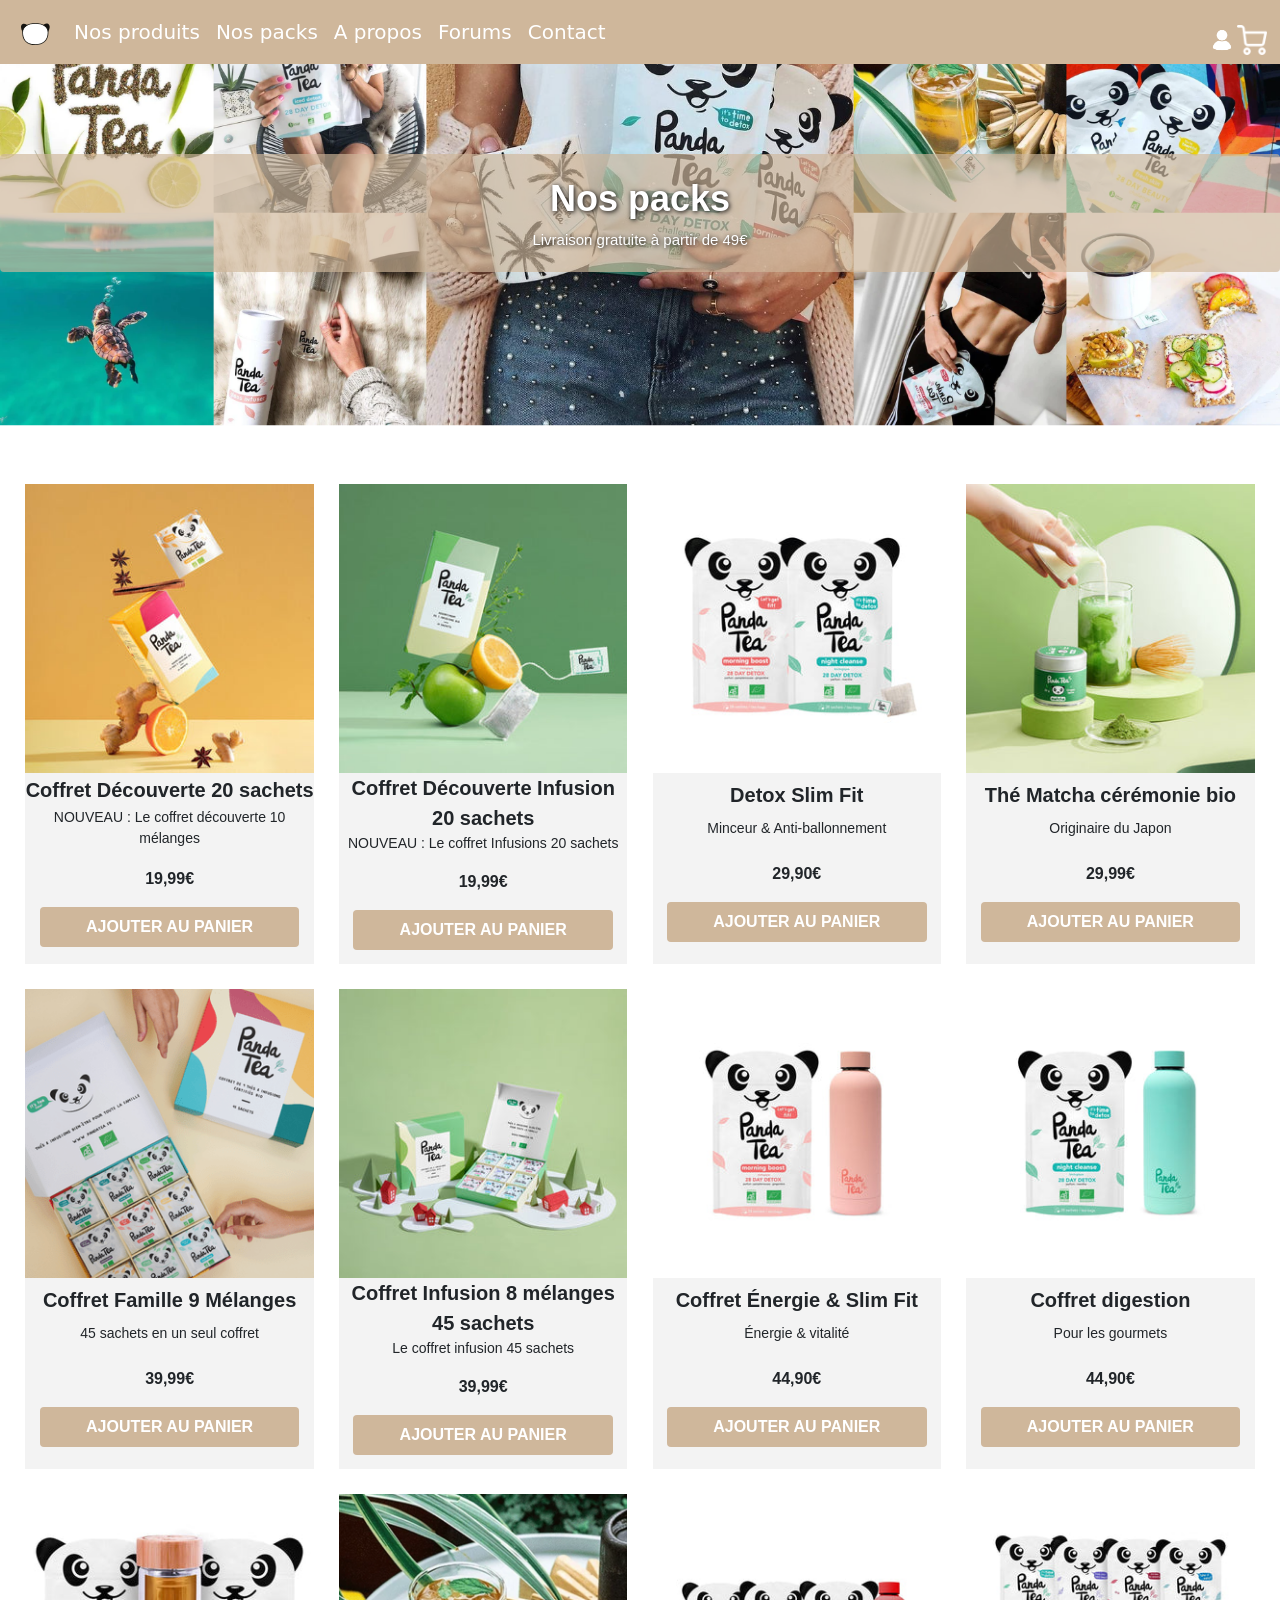
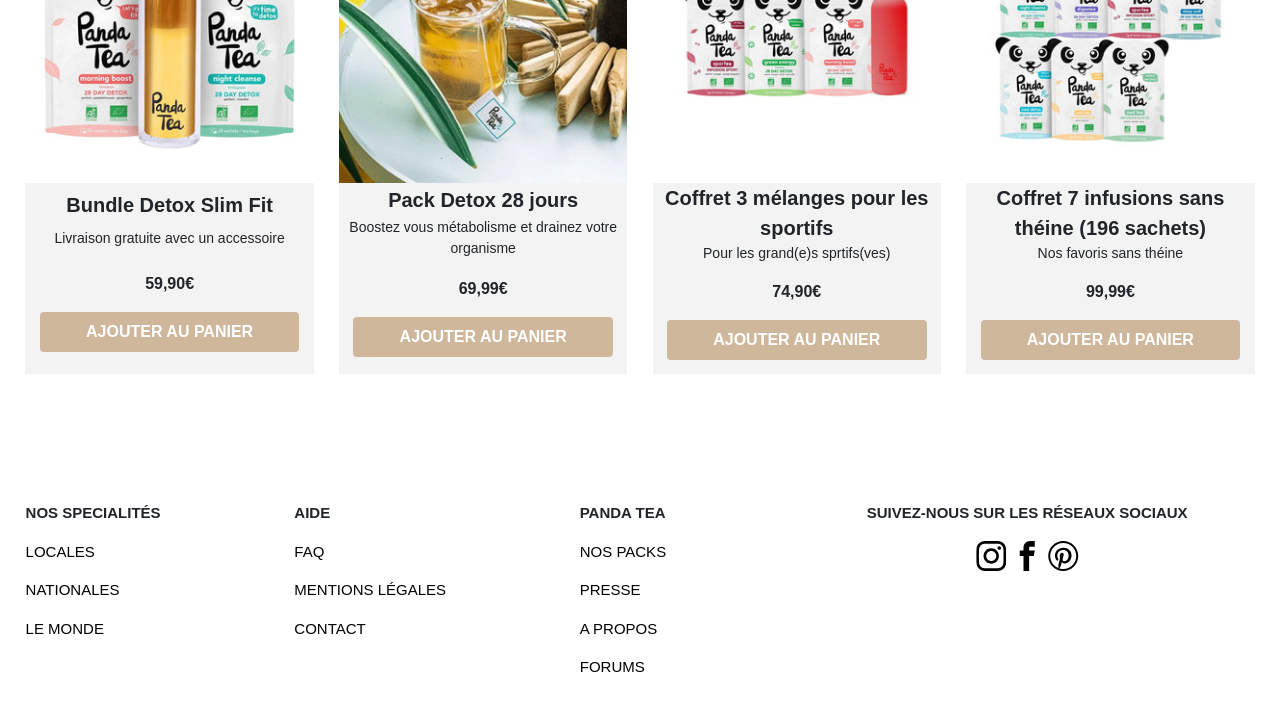
<file: _original/nos_packs.html>
<!DOCTYPE html>
<html lang="fr">

<head>
    <meta charset="UTF-8">
    <title>Nos Packs</title>
    <link rel="icon" href="./img/compte-panda-tea.svg">
    <link rel="stylesheet" href="nos_packs.css">
    <link href="https://cdn.jsdelivr.net/npm/bootstrap@5.2.0-beta1/dist/css/bootstrap.min.css" rel="stylesheet"
        integrity="sha384-0evHe/X+R7YkIZDRvuzKMRqM+OrBnVFBL6DOitfPri4tjfHxaWutUpFmBp4vmVor" crossorigin="anonymous">
</head>

<body>
    <header>

        <!------------------------------------------------BOOTSTRAP------------------------------------------------------>

        <nav class="navbar fixed-top navbar-expand-lg" id="nav-bar">
            <div class="container-fluid">
              <a class="navbar-brand" href="./index.html"><img
                  src="./img/compte-panda-tea.svg" alt="logo site"></a>
              <button class="navbar-toggler" type="button" data-bs-toggle="collapse" data-bs-target="#navbarSupportedContent"
                aria-controls="navbarSupportedContent" aria-expanded="false" aria-label="Toggle navigation">
                <span class="navbar-toggler-icon"></span>
              </button>
              <div class="collapse navbar-collapse" id="navbarSupportedContent">
                <ul class="navbar-nav me-auto mb-2 mb-lg-0">
                  <li class="nav-item">
                    <a class="nav-link" href="./nos_produits.html" id="menu-produits">Nos produits</a>
                  </li>
                  <li class="nav-item">
                    <a class="nav-link" href="./nos_packs.html" id="menu-packs">Nos packs</a>
                  </li>
                  <li class="nav-item">
                    <a class="nav-link" href="./a_propos.html" id="menu-propos">A propos</a>
                  </li>
                  <li class="nav-item">
                    <a class="nav-link" href="./forums.html" id="menu-forums">Forums</a>
                  </li>
                  <li class="nav-item">
                    <a class="nav-link" href="./contact.html" id="menu-contact">Contact</a>
                  </li>
                </ul>
                <ul class="navbar-nav text-center">
                  <li id="nav-ico">
                    <a class="nav-link sup-padding" href="./espace_client.html"><img class="img-compte"
                        src="./img/compte.png" alt="espace client"></a>
                  </li>
                  <li id="nav-ico">
                    <a class="nav-link sup-padding" href="#"><img class="img-panier"
                        src="./img/panier.png" alt="panier"></a>
                  </li>
                </ul>
              </div>
            </div>
          </nav>
    </header>

    <main>

        <!----------------------------------------------------GRID------------------------------------------------------->
    
        <section class="banniere">
          <article class="image">
            <img class="img-banniere" src="./img/banniere_contact.PNG" alt="bannière">
          </article>
          <article class="text">
            <h1 class="T0">Nos packs</h1>
            <p class="T4">Livraison gratuite à partir de 49€</p>
          </article>
        </section>
    
        <!----------------------------------------------------GRID------------------------------------------------------->
    
        <section class="packs">
          <article class="decouverte">
            <img class="img-100" src="./img/packs/CoffretDécouverte20Sachets.jpg" alt="decouverte">
            <p class="T1">Coffret Découverte 20 sachets</p>
            <p class="T3">NOUVEAU : Le coffret découverte 10 mélanges</p>
            <div>
              <p class="T2">19,99€</p>
              <input class="bouton" type="button" value="AJOUTER AU PANIER">
            </div>
          </article>
          <article class="decouverte-infusion">
            <img class="img-100" src="./img/packs/CoffretDécouverteInfusion20Sachets.jpg"
              alt="decouverte infusion">
            <p class="T1">Coffret Découverte Infusion 20 sachets</p>
            <p class="T3">NOUVEAU : Le coffret Infusions 20 sachets</p>
            <div>
              <p class="T2">19,99€</p>
              <input class="bouton" type="button" value="AJOUTER AU PANIER">
            </div>
          </article>
          <article class="detox-slim">
            <img class="img-100" src="./img/packs/detoxcure_300x.jpg" alt="detox slim fit">
            <p class="T1">Detox Slim Fit</p>
            <p class="T3">Minceur & Anti-ballonnement</p>
            <div>
              <p class="T2">29,90€</p>
              <input class="bouton" type="button" value="AJOUTER AU PANIER">
            </div>
          </article>
          <article class="the-matcha">
            <img class="img-100" src="./img/packs/ThéMatcha.jpg" alt="the matcha">
            <p class="T1">Thé Matcha cérémonie bio</p>
            <p class="T3">Originaire du Japon</p>
            <div>
              <p class="T2">29,99€</p>
              <input class="bouton" type="button" value="AJOUTER AU PANIER">
            </div>
          </article>
          <article class="famille">
            <img class="img-100" src="./img/packs/CoffretFamille.png" alt="coffret famille">
            <p class="T1">Coffret Famille 9 Mélanges</p>
            <p class="T3">45 sachets en un seul coffret</p>
            <div>
              <p class="T2">39,99€</p>
              <input class="bouton" type="button" value="AJOUTER AU PANIER">
            </div>
          </article>
          <article class="coffret-infusion">
            <img class="img-100" src="./img/packs/CoffretInfusion8Mélanges45Sachets.jpg"
              alt="coffret infusion">
            <p class="T1">Coffret Infusion 8 mélanges 45 sachets</p>
            <p class="T3">Le coffret infusion 45 sachets</p>
            <div>
              <p class="T2">39,99€</p>
              <input class="bouton" type="button" value="AJOUTER AU PANIER">
            </div>
          </article>
          <article class="energie">
            <img class="img-100" src="./img/packs/Coffret-morningboost_300x.jpg"
              alt="coffret energie">
            <p class="T1">Coffret Énergie & Slim Fit</p>
            <p class="T3">Énergie & vitalité</p>
            <div>
              <p class="T2">44,90€</p>
              <input class="bouton" type="button" value="AJOUTER AU PANIER">
            </div>
          </article>
          <article class="digestion">
            <img class="img-100" src="./img/packs/Coffret-night_300x.jpg" alt="coffret digestion">
            <p class="T1">Coffret digestion</p>
            <p class="T3">Pour les gourmets</p>
            <div>
              <p class="T2">44,90€</p>
              <input class="bouton" type="button" value="AJOUTER AU PANIER">
            </div>
          </article>
          <article class="bundle">
            <img class="img-100" src="./img/packs/BundleDetoxSlimFit_300x.jpg" alt="bundle">
            <p class="T1">Bundle Detox Slim Fit</p>
            <p class="T3">Livraison gratuite avec un accessoire</p>
            <div>
              <p class="T2">59,90€</p>
              <input class="bouton" type="button" value="AJOUTER AU PANIER">
            </div>
          </article>
          <article class="pack-detox">
            <img class="img-100" src="./img/packs/PackDetox28Jours.png" alt="pack-detox">
            <p class="T1">Pack Detox 28 jours</p>
            <p class="T3">Boostez vous métabolisme et drainez votre organisme</p>
            <div>
              <p class="T2">69,99€</p>
              <input class="bouton" type="button" value="AJOUTER AU PANIER">
            </div>
          </article>
          <article class="melanges-sportif">
            <img class="img-100" src="./img/packs/Coffret-sportif-grand_300x.jpg"
              alt="melanges sportif">
            <p class="T1">Coffret 3 mélanges pour les sportifs</p>
            <p class="T3">Pour les grand(e)s sprtifs(ves)</p>
            <div>
              <p class="T2">74,90€</p>
              <input class="bouton" type="button" value="AJOUTER AU PANIER">
            </div>
          </article>
          <article class="infusion-sans-theine">
            <img class="img-100" src="./img/packs/Coffret-infusion-grand_jpg_300x.jpg"
              alt="infusions sans theine">
            <p class="T1">Coffret 7 infusions sans théine (196 sachets)</p>
            <p class="T3">Nos favoris sans théine</p>
            <div>
              <p class="T2">99,99€</p>
              <input class="bouton" type="button" value="AJOUTER AU PANIER">
            </div>
          </article>
        </section>
      </main>

    <!--------------------------------------------------------------------------------------------------------------->

    <footer class="footer-grid">
        <article class="specialites">
            <p class="F1">NOS SPECIALITÉS</p>
            <p class="F2">LOCALES</p>
            <p class="F2">NATIONALES</p>
            <p class="F2">LE MONDE</p>
        </article>
        <article class="aide">
            <p class="F1">AIDE</p>
            <p class="F2">FAQ</p>
            <p class="F2">MENTIONS LÉGALES</p>
            <a class="F2" href="./contact.html">
                <p>CONTACT</p>
            </a>
        </article>
        <article class="panda-tea">
            <p class="F1">PANDA TEA</p>
            <a class="F2" href="./nos_packs.html">
                <p>NOS PACKS</p>
            </a>
            <p class="F2">PRESSE</p>
            <a class="F2" href="./a_propos.html">
                <p>A PROPOS</p>
            </a>
            <a class="F2" href="./forums.html">
                <p>FORUMS</p>
            </a>
        </article>
        <article class="reseaux">
            <p class="F1">SUIVEZ-NOUS SUR LES RÉSEAUX SOCIAUX</p>
            <img src="./img/icon-instagram.svg" alt="instagram">
            <img src="./img/icon-facebook.svg" alt="facebook">
            <img src="./img/icon-pinterest.svg" alt="pinterest">
        </article>
    </footer>

    <script src="https://cdn.jsdelivr.net/npm/bootstrap@5.2.0-beta1/dist/js/bootstrap.bundle.min.js"
        integrity="sha384-pprn3073KE6tl6bjs2QrFaJGz5/SUsLqktiwsUTF55Jfv3qYSDhgCecCxMW52nD2"
        crossorigin="anonymous"></script>

</body>

</html>
</file>
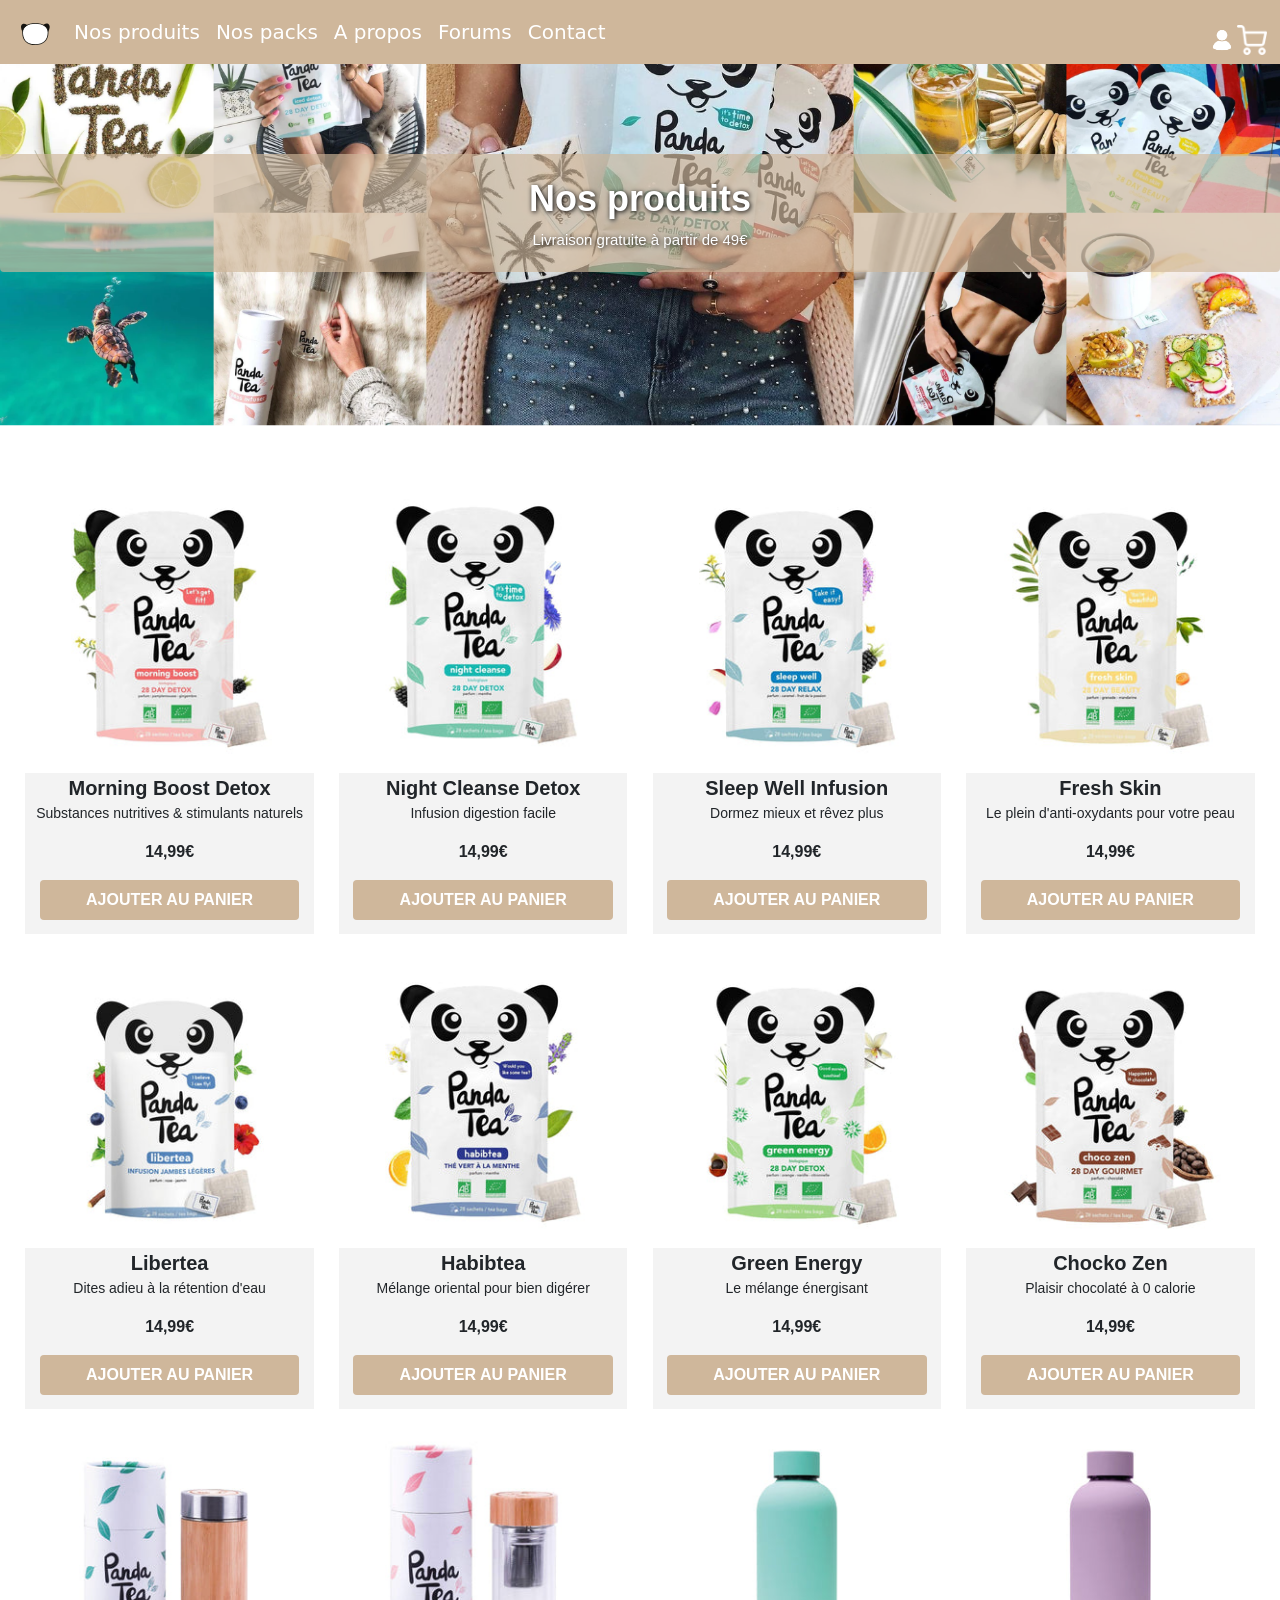
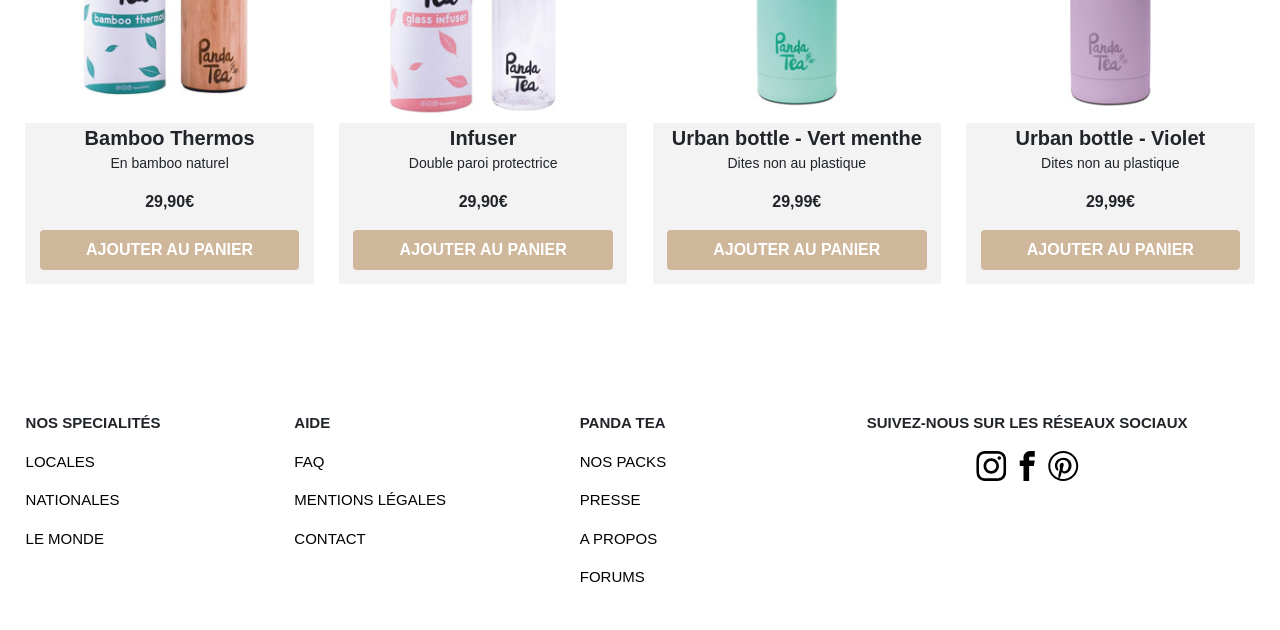
<file: _original/nos_produits.html>
<!DOCTYPE html>
<html lang="fr">

<head>
    <meta charset="UTF-8">
    <title>Nos Produits</title>
    <link rel="icon" href="./img/compte-panda-tea.svg">
    <link rel="stylesheet" href="nos_produits.css">
    <link href="https://cdn.jsdelivr.net/npm/bootstrap@5.2.0-beta1/dist/css/bootstrap.min.css" rel="stylesheet"
        integrity="sha384-0evHe/X+R7YkIZDRvuzKMRqM+OrBnVFBL6DOitfPri4tjfHxaWutUpFmBp4vmVor" crossorigin="anonymous">
</head>

<body>
    <header>

        <!------------------------------------------------BOOTSTRAP------------------------------------------------------>

        <nav class="navbar fixed-top navbar-expand-lg" id="nav-bar">
            <div class="container-fluid">
              <a class="navbar-brand" href="./index.html"><img
                  src="./img/compte-panda-tea.svg" alt="logo site"></a>
              <button class="navbar-toggler" type="button" data-bs-toggle="collapse" data-bs-target="#navbarSupportedContent"
                aria-controls="navbarSupportedContent" aria-expanded="false" aria-label="Toggle navigation">
                <span class="navbar-toggler-icon"></span>
              </button>
              <div class="collapse navbar-collapse" id="navbarSupportedContent">
                <ul class="navbar-nav me-auto mb-2 mb-lg-0">
                  <li class="nav-item">
                    <a class="nav-link" href="./nos_produits.html" id="menu-produits">Nos produits</a>
                  </li>
                  <li class="nav-item">
                    <a class="nav-link" href="./nos_packs.html" id="menu-packs">Nos packs</a>
                  </li>
                  <li class="nav-item">
                    <a class="nav-link" href="./a_propos.html" id="menu-propos">A propos</a>
                  </li>
                  <li class="nav-item">
                    <a class="nav-link" href="./forums.html" id="menu-forums">Forums</a>
                  </li>
                  <li class="nav-item">
                    <a class="nav-link" href="./contact.html" id="menu-contact">Contact</a>
                  </li>
                </ul>
                <ul class="navbar-nav text-center">
                  <li id="nav-ico">
                    <a class="nav-link sup-padding" href="./espace_client.html"><img class="img-compte"
                        src="./img/compte.png" alt="espace client"></a>
                  </li>
                  <li id="nav-ico">
                    <a class="nav-link sup-padding" href="#"><img class="img-panier"
                        src="./img/panier.png" alt="panier"></a>
                  </li>
                </ul>
              </div>
            </div>
          </nav>
    </header>

    <main>

        <!----------------------------------------------------GRID------------------------------------------------------->
    
        <section class="banniere">
          <article class="image">
            <img class="img-banniere" src="./img/banniere_contact.PNG" alt="bannière">
          </article>
          <article class="text">
            <h1 class="T0">Nos produits</h1>
            <p class="T4">Livraison gratuite à partir de 49€</p>
          </article>
        </section>
    
        <!----------------------------------------------------GRID------------------------------------------------------->
    
        <section class="produits">
          <article class="morning">
            <img class="img-100" src="./img/produits/MorningBoost_withlightercomposition_300x.jpg" alt="morning boost">
            <p class="T1">Morning Boost Detox</p>
            <p class="T3">Substances nutritives & stimulants naturels</p>
            <div>
              <p class="T2">14,99€</p>
              <input class="bouton" type="button" value="AJOUTER AU PANIER">
            </div>
          </article>
          <article class="night">
            <img class="img-100" src="./img/produits/NightCleanse_withlightercomposition_300x.jpg" alt="night cleanse">
            <p class="T1">Night Cleanse Detox</p>
            <p class="T3">Infusion digestion facile</p>
            <div>
              <p class="T2">14,99€</p>
              <input class="bouton" type="button" value="AJOUTER AU PANIER">
            </div>
          </article>
          <article class="sleep">
            <img class="img-100" src="./img/produits/Sleepwell_withlightercomposition_1_300x.jpg" alt="sleep well">
            <p class="T1">Sleep Well Infusion</p>
            <p class="T3">Dormez mieux et rêvez plus</p>
            <div>
              <p class="T2">14,99€</p>
              <input class="bouton" type="button" value="AJOUTER AU PANIER">
            </div>
          </article>
          <article class="fresh">
            <img class="img-100" src="./img/produits/FreshSkin_withlightercomposition_300x.jpg" alt="fresh skin">
            <p class="T1">Fresh Skin</p>
            <p class="T3">Le plein d'anti-oxydants pour votre peau</p>
            <div>
              <p class="T2">14,99€</p>
              <input class="bouton" type="button" value="AJOUTER AU PANIER">
            </div>
          </article>
          <article class="libertea">
            <img class="img-100" src="./img/produits/libertea_300x.jpg" alt="libertea">
            <p class="T1">Libertea</p>
            <p class="T3">Dites adieu à la rétention d'eau</p>
            <div>
              <p class="T2">14,99€</p>
              <input class="bouton" type="button" value="AJOUTER AU PANIER">
            </div>
          </article>
          <article class="habibtea">
            <img class="img-100" src="./img/produits/Habitea_withlightercomposition_300x.jpg" alt="habibtea">
            <p class="T1">Habibtea</p>
            <p class="T3">Mélange oriental pour bien digérer</p>
            <div>
              <p class="T2">14,99€</p>
              <input class="bouton" type="button" value="AJOUTER AU PANIER">
            </div>
          </article>
          <article class="green">
            <img class="img-100" src="./img/produits/GreenEnergy_withlightercomposition_300x.jpg" alt="green energy">
            <p class="T1">Green Energy</p>
            <p class="T3">Le mélange énergisant</p>
            <div>
              <p class="T2">14,99€</p>
              <input class="bouton" type="button" value="AJOUTER AU PANIER">
            </div>
          </article>
          <article class="choco">
            <img class="img-100" src="./img/produits/Chocozen_withlightercomposition_300x.jpg" alt="choco zen">
            <p class="T1">Chocko Zen</p>
            <p class="T3">Plaisir chocolaté à 0 calorie</p>
            <div>
              <p class="T2">14,99€</p>
              <input class="bouton" type="button" value="AJOUTER AU PANIER">
            </div>
          </article>
          <article class="bamboo">
            <img class="img-100" src="./img/produits/Bamboo-thermos_300x.jpg" alt="bamboo thermos">
            <p class="T1">Bamboo Thermos</p>
            <p class="T3">En bamboo naturel</p>
            <div>
              <p class="T2">29,90€</p>
              <input class="bouton" type="button" value="AJOUTER AU PANIER">
            </div>
          </article>
          <article class="infuser">
            <img class="img-100" src="./img/produits/glassinfuser_300x.jpg" alt="infuser">
            <p class="T1">Infuser</p>
            <p class="T3">Double paroi protectrice</p>
            <div>
              <p class="T2">29,90€</p>
              <input class="bouton" type="button" value="AJOUTER AU PANIER">
            </div>
          </article>
          <article class="bottle-verte">
            <img class="img-100" src="./img/produits/urbanbottle-mint_300x.jpg" alt="bottle verte">
            <p class="T1">Urban bottle - Vert menthe</p>
            <p class="T3">Dites non au plastique</p>
            <div>
              <p class="T2">29,99€</p>
              <input class="bouton" type="button" value="AJOUTER AU PANIER">
            </div>
          </article>
          <article class="bottle-violet">
            <img class="img-100" src="./img/produits/urbanbottle-purple_300x.jpg" alt="bottle violet">
            <p class="T1">Urban bottle - Violet</p>
            <p class="T3">Dites non au plastique</p>
            <div>
              <p class="T2">29,99€</p>
              <input class="bouton" type="button" value="AJOUTER AU PANIER">
            </div>
          </article>
        </section>
      </main>
    

    <!--------------------------------------------------------------------------------------------------------------->

    <footer class="footer-grid">
        <article class="specialites">
            <p class="F1">NOS SPECIALITÉS</p>
            <p class="F2">LOCALES</p>
            <p class="F2">NATIONALES</p>
            <p class="F2">LE MONDE</p>
        </article>
        <article class="aide">
            <p class="F1">AIDE</p>
            <p class="F2">FAQ</p>
            <p class="F2">MENTIONS LÉGALES</p>
            <a class="F2" href="./contact.html">
                <p>CONTACT</p>
            </a>
        </article>
        <article class="panda-tea">
            <p class="F1">PANDA TEA</p>
            <a class="F2" href="./nos_packs.html">
                <p>NOS PACKS</p>
            </a>
            <p class="F2">PRESSE</p>
            <a class="F2" href="./a_propos.html">
                <p>A PROPOS</p>
            </a>
            <a class="F2" href="./forums.html">
                <p>FORUMS</p>
            </a>
        </article>
        <article class="reseaux">
            <p class="F1">SUIVEZ-NOUS SUR LES RÉSEAUX SOCIAUX</p>
            <img src="./img/icon-instagram.svg" alt="instagram">
            <img src="./img/icon-facebook.svg" alt="facebook">
            <img src="./img/icon-pinterest.svg" alt="pinterest">
        </article>
    </footer>

    <script src="https://cdn.jsdelivr.net/npm/bootstrap@5.2.0-beta1/dist/js/bootstrap.bundle.min.js"
        integrity="sha384-pprn3073KE6tl6bjs2QrFaJGz5/SUsLqktiwsUTF55Jfv3qYSDhgCecCxMW52nD2"
        crossorigin="anonymous"></script>
</body>

</html>
</file>
<file: _original/accueil.css>
.T1 {
    font-family: bold "Intel", sans-serif;
    font-size: 20px;
    text-align: center;
}

.T2 {
    font-family: "Intel", sans-serif;
    font-size: 17px;
    text-align: center;
}

.T3 {
    font-family: bold "Intel", sans-serif;
    font-size: 14px;
    text-align: center;
    font-weight: bold;
    margin-bottom: 0%;
}

.T4 {
    font-family: bold "Intel", sans-serif;
    font-size: 12px;
    text-align: center;
    margin-bottom: 0%;
}

.T5 {
    font-family: bold "Intel", sans-serif;
    font-size: 17px;
}

.T6 {
    font-family: "Intel", sans-serif;
    font-size: 17px;
}

.F1 {
    font-family: "Intel", sans-serif;
    font-size: 15px;
    font-weight: bold;
}

.F2 {
    font-family: "Intel", sans-serif;
    font-size: 15px;
    color: black;
    text-decoration: none;
}

/*------------------------------------------------*/

#nav-bar {
    background-color: #CFB79B;
    padding: 1vh;
}

.nav-item{
    font-size: 20px;
}

#nav-ico{
    width: 30px;
    height: 30px;
}

@media (min-width:425px) {

    #nav-ico a img {
        width: 30px!important;
        height: 30px!important;
    }
}

#menu-produits, #menu-packs, #menu-propos, #menu-forums, #menu-contact {
    color: white;
}

.sup-padding {
    padding: 0;
}

/*------------------------------------------------*/

.img-background {
    width: 100%;
    margin-bottom: 5%;
}

/*------------------------------------------------*/

.nouveautes {
    display: flex;
    flex-direction: column;
    margin: 10%;
}

.detox-slim {
    background-image: url("./img/accueil/detox-slim-fit.jpg");
    background-size: cover;
    background-position: center;
    width: 100%;
    margin: 0% 2% 2% 2%;
}

.selection {
    background-image: url("./img/accueil/instagram-feed4_360x.jpg");
    background-size: cover;
    background-position: center;
    width: 100%;
    margin: 2%;
}

.enfant {
    background-image: url("./img/accueil/infusions_animaux_540x.jpg");
    background-size: cover;
    background-position: center;
    width: 100%;
    margin: 2% 2% 0% 2%;
}

.fond-text-flex {
    background-color: rgba(255, 255, 255, 0.575);
    margin: 30% 2% 2% 2%;
    padding: 1%
}

/*------------------------------------------------*/

.titre-align {
    display: flex;
    margin-left: 12%;
}

.video {
    width: 100%;
    height: 60%;
}

.ete {
    display: grid;
    grid-template-columns: 2;
    grid-template-rows: 2;
    margin: 2% 10% 0% 10%;
}

.the-matcha {
    grid-column: 1;
    grid-row: 1;
    background-image: url("./img/accueil/matchalate2.png");
    background-size: cover;
    background-position: center;
    padding: 103% 2% 2% 2%;
    margin: 2%;
}

.fouet-matcha {
    grid-column: 2;
    grid-row: 1;
    background-image: url("./img/accueil/fouet_matcha.jpg");
    background-size: cover;
    background-position: center;
    padding: 100% 2% 2% 2%;
    margin: 2%;
}

.video-matcha {
    grid-column: span 2;
    grid-row: 2;
    margin: 2%;
}

.fond-text-grid {
    background-color: rgba(255, 255, 255, 0.575);
    padding: 1%;
}

/*------------------------------------------------*/

.carousel {
    width: 90%;
    margin: -20% auto 15% auto;
}

.img-caroussel {
    width: 100%;
    margin: auto;
}

.video-caroussel {
    width: 100%;
    height: 50%;
    margin: auto;
}

/*------------------------------------------------*/

.footer-grid {
    display: grid;
    grid-template-columns: 3;
    grid-template-rows: 2;
    padding: 2%;
}

.specialites {
    grid-column: 1;
    grid-row: 1;
}

.aide {
    grid-column: 2;
    grid-row: 1;
}

.panda-tea {
    grid-column: 3;
    grid-row: 1;
}

.reseaux {
    grid-column: span 3;
    grid-row: 2;
    padding-bottom: 5%;
    text-align: center;
}

/*------------------------------------------------*/

@media (min-width: 790px) {

    .nouveautes {
        flex-direction: row;
        margin: 5% 10% 5% 10%;
    }
    
    .detox-slim, .selection, .enfant {
        margin: 1%;
    }

    .fond-blanc {
        margin: auto;
        display: flex;
        flex-direction: column;
        align-self: flex-end;
    }

    .ete {
        grid-template-columns: 35% 35% 30%;
        grid-template-rows: 1;
    }

    .the-matcha {
        padding-top: 100%;
    }

    .video-matcha {
        grid-column: 3;
        grid-row: 1;
    }

    .video {
        height: 100%;
    }

    .carousel {
        width: 60%;
        margin: 5% auto 5% auto;
    }

}    

@media (min-width: 990px) {

    .img-compte {
        width: 15%;
    }
}

@media (min-width: 1200px) {
    
    .footer-grid {
        grid-template-columns: 4;
    }
    
    .reseaux {
        grid-column: 4;
        grid-row: 1;
    }
}

@media (min-width: 1500px) {

    .nouveautes {
        margin: 10vh 15% 10vh 15%;
    }

    .ete {
        margin: 2% 15% 0% 15%;
    }

    .titre-align {
        margin-left: 18%;
    }

    .footer-grid {
        margin: 10vh 15% 10vh 15%;
    }
}
</file>
<file: _original/a_propos.css>
.T1 {
    margin: 10vh 5vh 5vh 5vh;
    font-family: bold "Intel", sans-serif;
    font-size: 20px;
}

.T2 {
    margin: 5vh;
    font-family: "Intel", sans-serif;
    font-size: 17px;
    text-align: justify;
}

.T3 {
    font-family: bold "Intel", sans-serif;
    font-size: 20px;
    text-align: center;
    margin-top: 15%;
}

.T4 {
    font-family: "Intel", sans-serif;
    font-size: 12px;
    text-align: center;
}

.F1 {
    font-family: "Intel", sans-serif;
    font-size: 15px;
    font-weight: bold;
}

.F2 {
    font-family: "Intel", sans-serif;
    font-size: 15px;
    color: black;
    text-decoration: none;
}

/*------------------------------------------------*/

#nav-bar {
    background-color: #CFB79B;
    padding: 1vh;
}

.nav-item{
    font-size: 20px;
}

#nav-ico{
    width: 30px;
    height: 30px;
}

@media (min-width:425px) {

    #nav-ico a img {
        width: 30px!important;
        height: 30px!important;
    }
}

#menu-produits, #menu-packs, #menu-propos, #menu-forums, #menu-contact {
    color: white;
}

.sup-padding {
    padding: 0;
}

/*------------------------------------------------*/

.panda-tea {
    display: grid;
    grid-template-columns: 2;
    grid-template-rows: 3;
}

.the {
    grid-column: 1;
    grid-row: 1;
    margin: 5%;
    text-align: center;
}

.prix {
    grid-column: 2;
    grid-row: 1;
    margin: 5%;
    text-align: center;
}

.communaute {
    grid-column: 1;
    grid-row: 2;
    margin: 5%;
    text-align: center;
}

.livraison {
    grid-column: 2;
    grid-row: 2;
    margin: 5%;
    text-align: center;
}

.equipe {
    grid-column: 1;
    grid-row: 3;
    margin: 5%;
    text-align: center;
}

.partenaire {
    grid-column: 2;
    grid-row: 3;
    margin: 5%;
    text-align: center;
}

.img-grid {
    width: 80px;
    margin-bottom: 10%;
}

.img-a-propos {
    width: 100%;
    margin-bottom: 5vh;
}

/*------------------------------------------------*/

.footer-grid {
    display: grid;
    grid-template-columns: 3;
    grid-template-rows: 2;
    padding: 2%;
}

.specialites {
    grid-column: 1;
    grid-row: 1;
}

.aide {
    grid-column: 2;
    grid-row: 1;
}

.panda-tea {
    grid-column: 3;
    grid-row: 1;
}

.reseaux {
    grid-column: span 3;
    grid-row: 2;
    padding-bottom: 5%;
    text-align: center;
}

/*------------------------------------------------*/

@media (min-width: 790px) {

    .T1 {
        margin: 15vh 5vh 0vh 10vh;
        font-size: 30px;
    }

    .T2 {
        margin: 10vh;
        font-size: 20px;
    }

    .T3 {
        font-size: 20px;
        margin-top: 15vh;
        margin-bottom: 0%;
    }

    .T4 {
        font-size: 17px;
    }

    .panda-tea {
        margin: 0vh 15% 5vh 15%;
    }

    .img-grid {
        width: 80px;
        margin-bottom: 10%;
    }

}

@media (min-width: 1200px) {

    .footer-grid {
        grid-template-columns: 4;
    }

    .reseaux {
        grid-column: 4;
        grid-row: 1;
    }

    .T1 {
        margin: 15vh 20vh 0vh 20vh;
        font-size: 30px;
    }

    .T2 {
        margin: 10vh 20vh 10vh 20vh;
        font-size: 20px;
    }
}

@media (min-width: 1500px) {

    .footer-grid {
        margin: 10vh 15% 10vh 15%;
    }

    .T1 {
        margin: 15vh 30vh 0vh 30vh;
        font-size: 30px;
    }

    .T2 {
        margin: 10vh 30vh 10vh 30vh;
        font-size: 20px;
    }
}
</file>
<file: _original/contact.css>
.T1 {
    margin: 10vh 5vh 5vh 5vh;
    font-family: bold "Intel", sans-serif;
    font-size: 20px;
    text-align: center;
}

.T2 {
    margin: 5vh;
    font-family: "Intel", sans-serif;
    font-size: 17px;
    text-align: center;
}

.F1 {
    font-family: "Intel", sans-serif;
    font-size: 15px;
    font-weight: bold;
}

.F2 {
    font-family: "Intel", sans-serif;
    font-size: 15px;
    color: black;
    text-decoration: none;
}

/*------------------------------------------------*/

#nav-bar {
    background-color: #CFB79B;
    padding: 1vh;
}

.nav-item{
    font-size: 20px;
}

#nav-ico{
    width: 30px;
    height: 30px;
}

@media (min-width:425px) {

    #nav-ico a img {
        width: 30px!important;
        height: 30px!important;
    }
}

#menu-produits, #menu-packs, #menu-propos, #menu-forums, #menu-contact {
    color: white;
}

.sup-padding {
    padding: 0;
}

/*------------------------------------------------*/

.contact {
    margin: 0% 10% 5vh 10%;
}

.form-control {
    border: 2px solid #CFB79B;
}

#bouton {
    background-color: #CFB79B;
    font-family: "Intel", sans-serif;
    font-size: 16px;
    font-weight: bold;
    color: white;
    border: 0px;
    border-radius: 4px;
    width: 80%;
    height: 40px;
}

.img-contact {
    width: 100%;
    margin-bottom: 1vh;
}

/*------------------------------------------------*/

.footer-grid {
    display: grid;
    grid-template-columns: 3;
    grid-template-rows: 2;
    padding: 2%;
}

.specialites {
    grid-column: 1;
    grid-row: 1;
}

.aide {
    grid-column: 2;
    grid-row: 1;
}

.panda-tea {
    grid-column: 3;
    grid-row: 1;
}

.reseaux {
    grid-column: span 3;
    grid-row: 2;
    padding-bottom: 5%;
    text-align: center;
}

/*------------------------------------------------*/

@media (min-width: 790px) {

    .T1 {
        margin: 15vh 5vh 0vh 10vh;
        font-size: 30px;
    }

    .T2 {
        margin: 10vh;
        font-size: 20px;
    }

}

@media (min-width: 1200px) {

    .contact {
        margin: 0% 20% 5vh 20%;
    }

    .footer-grid {
        grid-template-columns: 4;
    }

    .reseaux {
        grid-column: 4;
        grid-row: 1;
    }

    .T1 {
        margin: 15vh 20vh 0vh 20vh;
        font-size: 30px;
    }

    .T2 {
        margin: 10vh 20vh 10vh 20vh;
        font-size: 20px;
    }
}

@media (min-width: 1500px) {

    .contact {
        margin: 0% 30% 5vh 30%;
    }

    .footer-grid {
        margin: 0vh 15% 10vh 15%;
    }

    .T1 {
        margin: 15vh 30vh 0vh 30vh;
        font-size: 30px;
    }

    .T2 {
        margin: 10vh 30vh 10vh 30vh;
        font-size: 20px;
    }
}
</file>
<file: _original/espace_client.css>
.T1 {
    font-family: bold "Intel", sans-serif;
    font-size: 20px;
}

.T2 {
    font-family: "Intel", sans-serif;
    font-size: 12px;
    text-decoration: underline;
}

.T3 {
    font-family: "Intel", sans-serif;
    font-size: 10px;
}

.F1 {
    font-family: "Intel", sans-serif;
    font-size: 15px;
    font-weight: bold;
}

.F2 {
    font-family: "Intel", sans-serif;
    font-size: 15px;
    color: black;
    text-decoration: none;
}

/*------------------------------------------------*/

#nav-bar {
    background-color: #CFB79B;
    padding: 1vh;
}

.nav-item{
    font-size: 20px;
}

#nav-ico{
    width: 30px;
    height: 30px;
}

@media (min-width:425px) {

    #nav-ico a img {
        width: 30px!important;
        height: 30px!important;
    }
}

#menu-produits, #menu-packs, #menu-propos, #menu-forums, #menu-contact {
    color: white;
}

.sup-padding {
    padding: 0;
}

/*------------------------------------------------*/

.client {
    margin: 10vh 10% 5% 10%;
}

.form-control {
    border: 2px solid #CFB79B;
}

#bouton {
    background-color: #CFB79B;
    font-family: "Intel", sans-serif;
    font-size: 16px;
    font-weight: bold;
    color: white;
    border: 0px;
    border-radius: 4px;
    width: 80%;
    height: 40px;
}

.marge {
    margin-top: 5vh;
}

/*------------------------------------------------*/

.footer-grid {
    display: grid;
    grid-template-columns: 3;
    grid-template-rows: 2;
    padding: 2%;
}

.specialites {
    grid-column: 1;
    grid-row: 1;
}

.aide {
    grid-column: 2;
    grid-row: 1;
}

.panda-tea {
    grid-column: 3;
    grid-row: 1;
}

.reseaux {
    grid-column: span 3;
    grid-row: 2;
    padding-bottom: 5%;
    text-align: center;
}

/*------------------------------------------------*/

@media (min-width: 768px) {
    .marge {
        margin: 0% 0% 0% 15%;
    }
}

@media (min-width: 1200px) {

    .footer-grid {
        grid-template-columns: 4;
    }

    .reseaux {
        grid-column: 4;
        grid-row: 1;
    }

    .client {
        margin-top: 20vh;
    }
}

@media (min-width: 1500px) {

    .footer-grid {
        margin: 10vh 15% 10vh 15%;
    }
}
</file>
<file: _original/forums.css>
.T1 {
    font-family: bold "Intel", sans-serif;
    font-size: 20px;
}

.T2 {
    font-family: "Intel", sans-serif;
    font-size: 12px;
    text-align: justify;
    padding-left: 5vh;
}

.T3 {
    font-family: "Intel", sans-serif;
    font-size: 18px;
    margin: 2vh 2vh 1vh 2vh;
}

.T4 {
    font-family: "Intel", sans-serif;
    font-size: 12px;
    margin: 0vh 2vh 1vh 2vh;
}

.F1 {
    font-family: "Intel", sans-serif;
    font-size: 15px;
    font-weight: bold;
}

.F2 {
    font-family: "Intel", sans-serif;
    font-size: 15px;
    color: black;
    text-decoration: none;
}

/*------------------------------------------------*/

#nav-bar {
    background-color: #CFB79B;
    padding: 1vh;
}

.nav-item{
    font-size: 20px;
}

#nav-ico{
    width: 30px;
    height: 30px;
}

@media (min-width:425px) {

    #nav-ico a img {
        width: 30px!important;
        height: 30px!important;
    }
}

#menu-produits, #menu-packs, #menu-propos, #menu-forums, #menu-contact {
    color: white;
}

.sup-padding {
    padding: 0;
}

/*------------------------------------------------*/

.img-profil {
    width: 50%;
}

.forums {
    display: grid;
    grid-template-columns: 20% 80%;
    grid-template-rows: 6;
    margin: 15vh 5% 3% 5%;
}

.article {
    grid-column: span 2;
    grid-row: 1;
    background-color: #F2E2CE;
    padding: 5%;
}

.profil-sam {
    grid-column: 1;
    grid-row: 2;
    margin: 1vh 10% 1vh 10%;
    text-align: center;
}

.commentaire-sam {
    grid-column: 2;
    grid-row: 2;
    margin: 1vh 0% 1vh 0%;
    background-color: #F3F3F3;
}

.profil-soumaya {
    grid-column: 1;
    grid-row: 3;
    margin: 1vh 10% 1vh 10%;
    text-align: center;
}

.commentaire-soumaya {
    grid-column: 2;
    grid-row: 3;
    margin: 1vh 10% 1vh 0%;
    background-color: #F2E2CE;
}

.profil-stevens {
    grid-column: 1;
    grid-row: 4;
    margin: 1vh 10% 1vh 10%;
    text-align: center;
}

.commentaire-stevens {
    grid-column: 2;
    grid-row: 4;
    margin: 1vh 0% 1vh 0%;
    background-color: #F3F3F3;
}

.profil-julien {
    display: none;
    grid-column: 1;
    grid-row: 5;
    margin: 1vh 10% 1vh 10%;
    text-align: center;
}

.commentaire-julien {
    display: none;
    grid-column: 2;
    grid-row: 5;
    margin: 1vh 10% 1vh 0%;
    background-color: #F2E2CE;
}

.profil-gwendoline {
    display: none;
    grid-column: 1;
    grid-row: 6;
    margin: 1vh 10% 1vh 10%;
    text-align: center;
}

.commentaire-gwendoline {
    display: none;
    grid-column: 2;
    grid-row: 6;
    margin: 1vh 0% 1vh 0%;
    background-color: #F3F3F3;
}

/*------------------------------------------------*/

.footer-grid {
    display: grid;
    grid-template-columns: 3;
    grid-template-rows: 2;
    padding: 2%;
}

.specialites {
    grid-column: 1;
    grid-row: 1;
}

.aide {
    grid-column: 2;
    grid-row: 1;
}

.panda-tea {
    grid-column: 3;
    grid-row: 1;
}

.reseaux {
    grid-column: span 3;
    grid-row: 2;
    padding-bottom: 5%;
    text-align: center;
}

/*------------------------------------------------*/

@media (min-width: 768px) {

    .profil-julien {
        display: block;
    }

    .commentaire-julien {
        display: block;
    }

    .profil-gwendoline {
        display: block;
    }

    .commentaire-gwendoline {
        display: block;
    }
}

@media (min-width: 1000px) {

    .T1 {
        font-size: 22px;
    }

    .T2 {
        font-size: 15px;
    }

    .forums {
        margin: 15vh 15% 3% 15%;
    }

    .footer-grid {
        grid-template-columns: 4;
    }

    .reseaux {
        grid-column: 4;
        grid-row: 1;
    }

    .client {
        margin-top: 20vh;
    }
}

@media (min-width: 1500px) {

    .T1 {
        font-size: 30px;
    }

    .T2 {
        font-size: 20px;
    }

    .T3 {
        font-size: 20px;
    }

    .T4 {
        font-size: 15px;
    }

    .footer-grid {
        margin: 10vh 15% 10vh 15%;
    }
}
</file>
<file: _original/nos_packs.css>
.T0 {
    text-align: center;
    font-family: "Intel", sans-serif;
    font-size: 36px;
    font-weight: bold;
    color: #ffffff;
    text-shadow: 1px 1px 5px black;
    margin-top: 2vh;
}


.T1 {
    text-align: center;
    font-family: "Intel", sans-serif;
    font-size: 20px;
    font-weight: bold;
    margin-bottom: 0%;
}

.T2 {
    text-align: center;
    font-family: "Intel", sans-serif;
    font-size: 16px;
    font-weight: bold;
}

.T3 {
    text-align: center;
    font-family: "Intel", sans-serif;
    font-size: 14px;
}

.T4 {
    text-align: center;
    font-family: "Intel", sans-serif;
    font-size: 15px;
    color: #ffffff;
    text-shadow: 1px 1px 5px black;
}

.F1 {
    font-family: "Intel", sans-serif;
    font-size: 15px;
    font-weight: bold;
}

.F2 {
    font-family: "Intel", sans-serif;
    font-size: 15px;
    color: black;
    text-decoration: none;
}

/*------------------------------------------------*/

#nav-bar {
    background-color: #CFB79B;
    padding: 1vh;
}

.nav-item{
    font-size: 20px;
}

#nav-ico{
    width: 30px;
    height: 30px;
}

@media (min-width:425px) {

    #nav-ico a img {
        width: 30px!important;
        height: 30px!important;
    }
}

#menu-produits, #menu-packs, #menu-propos, #menu-forums, #menu-contact {
    color: white;
}

.sup-padding {
    padding: 0;
}

/*------------------------------------------------*/

.banniere {
    display: grid;
    grid-template-columns: 1;
    grid-template-rows: 1;
    margin: 6vh 0 5vh 0;
}

.image {
    grid-column: 1;
    grid-row: 1;
}

.text {
    grid-column: 1;
    grid-row: 1;
    width: 100%;
    margin: auto;
    background-color: #cfb79ba9;
    padding: 5px;
    border-radius: 4px;
}

.img-banniere {
    width: 100%;
    max-height: 50vh;
}

/*------------------------------------------------*/

.img-100 {
    width: 100%;
}

.bouton {
    background-color: #CFB79B;
    font-family: "Intel", sans-serif;
    font-size: 16px;
    font-weight: bold;
    color: white;
    border: 0px;
    border-radius: 4px;
    width: 90%;
    height: 40px;
    margin-bottom: 5%;
}

/*------------------------------------------------*/

.packs {
    margin: 0% 1% 10vh 1%;
    display: grid;
    grid-template-columns: 50% 50%;
    grid-template-rows: 16;
}

.decouverte {
    display: grid;
    background-color: #F3F3F3;
    margin: 4%;
    grid-column: 1;
    grid-row: 1;
    text-align: center;
}

.decouverte-infusion {
    display: grid;
    background-color: #F3F3F3;
    margin: 4%;
    grid-column: 2;
    grid-row: 1;
    text-align: center;
}

.detox-slim {
    display: grid;
    background-color: #F3F3F3;
    margin: 4%;
    grid-column: 1;
    grid-row: 2;
    text-align: center;
}

.the-matcha {
    display: grid;
    background-color: #F3F3F3;
    margin: 4%;
    grid-column: 2;
    grid-row: 2;
    text-align: center;
}

.famille {
    display: grid;
    background-color: #F3F3F3;
    margin: 4%;
    grid-column: 1;
    grid-row: 3;
    text-align: center;
    align-items: bottom;
}

.coffret-infusion {
    display: grid;
    background-color: #F3F3F3;
    margin: 4%;
    grid-column: 2;
    grid-row: 3;
    text-align: center;
}

.energie {
    display: grid;
    background-color: #F3F3F3;
    margin: 4%;
    grid-column: 1;
    grid-row: 4;
    text-align: center;
}

.digestion {
    display: grid;
    background-color: #F3F3F3;
    margin: 4%;
    grid-column: 2;
    grid-row: 4;
    text-align: center;
}

.bundle {
    display: grid;
    background-color: #F3F3F3;
    margin: 4%;
    grid-column: 1;
    grid-row: 5;
    text-align: center;
}

.pack-detox {
    display: grid;
    background-color: #F3F3F3;
    margin: 4%;
    grid-column: 2;
    grid-row: 5;
    text-align: center;
}

.melanges-sportif {
    display: grid;
    background-color: #F3F3F3;
    margin: 4%;
    grid-column: 1;
    grid-row: 6;
    text-align: center;
}

.infusion-sans-theine {
    display: grid;
    background-color: #F3F3F3;
    margin: 4%;
    grid-column: 2;
    grid-row: 6;
    text-align: center;
}

/*------------------------------------------------*/

.footer-grid {
    display: grid;
    grid-template-columns: 3;
    grid-template-rows: 2;
    padding: 2%;
}

.specialites {
    grid-column: 1;
    grid-row: 1;
}

.aide {
    grid-column: 2;
    grid-row: 1;
}

.panda-tea {
    grid-column: 3;
    grid-row: 1;
}

.reseaux {
    grid-column: span 3;
    grid-row: 2;
    padding-bottom: 5%;
    text-align: center;
}

/*------------------------------------------------*/

@media (min-width: 790px) {

    .banniere {
        margin-top: auto;
    }

    .packs {
        grid-template-columns: 33% 33% 33%;
        grid-template-rows: 4;
    }

    .detox-slim {
        grid-column: 3;
        grid-row: 1;
    }

    .the-matcha {
        grid-column: 1;
        grid-row: 2;
    }

    .famille {
        grid-column: 2;
        grid-row: 2;
    }

    .coffret-infusion {
        grid-column: 3;
        grid-row: 2;
    }

    .energie {
        grid-column: 1;
        grid-row: 3;
    }

    .digestion {
        grid-column: 2;
        grid-row: 3;
    }

    .bundle {
        grid-column: 3;
        grid-row: 3;
    }

    .pack-detox {
        grid-column: 1;
        grid-row: 4;
    }

    .melanges-sportif {
        grid-column: 2;
        grid-row: 4;
    }

    .infusion-sans-theine {
        grid-column: 3;
        grid-row: 4;
    }
}

@media (min-width: 1200px) {

    .packs {
        grid-template-columns: 25% 25% 25% 25%;
        grid-template-rows: 3;
    }

    .the-matcha {
        grid-column: 4;
        grid-row: 1;
    }

    .famille {
        grid-column: 1;
        grid-row: 2;
    }

    .coffret-infusion {
        grid-column: 2;
        grid-row: 2;
    }

    .energie {
        grid-column: 3;
        grid-row: 2;
    }

    .digestion {
        grid-column: 4;
        grid-row: 2;
    }

    .bundle {
        grid-column: 1;
        grid-row: 3;
    }

    .pack-detox {
        grid-column: 2;
        grid-row: 3;
    }

    .melanges-sportif {
        grid-column: 3;
        grid-row: 3;
    }

    .infusion-sans-theine {
        grid-column: 4;
        grid-row: 3;
    }

    .footer-grid {
        grid-template-columns: 4;
    }

    .reseaux {
        grid-column: 4;
        grid-row: 1;
    }
}

@media (min-width: 1500px) {

    .packs {
        margin: 0% 15% 10vh 15%;
    }

    .footer-grid {
        margin: 10vh 15% 10vh 15%;
    }
}
</file>
<file: _original/nos_produits.css>
.T0 {
    text-align: center;
    font-family: "Intel", sans-serif;
    font-size: 36px;
    font-weight: bold;
    color: #ffffff;
    text-shadow: 1px 1px 5px black;
    margin-top: 2vh;
}

.T1 {
    text-align: center;
    font-family: "Intel", sans-serif;
    font-size: 20px;
    font-weight: bold;
    margin-bottom: 0%;
}

.T2 {
    text-align: center;
    font-family: "Intel", sans-serif;
    font-size: 16px;
    font-weight: bold;
}

.T3 {
    text-align: center;
    font-family: "Intel", sans-serif;
    font-size: 14px;
}

.T4 {
    text-align: center;
    font-family: "Intel", sans-serif;
    font-size: 15px;
    color: #ffffff;
    text-shadow: 1px 1px 5px black;
}

.F1 {
    font-family: "Intel", sans-serif;
    font-size: 15px;
    font-weight: bold;
}

.F2 {
    font-family: "Intel", sans-serif;
    font-size: 15px;
    color: black;
    text-decoration: none;
}

/*------------------------------------------------*/

#nav-bar {
    background-color: #CFB79B;
    padding: 1vh;
}

.nav-item{
    font-size: 20px;
}

#nav-ico{
    width: 30px;
    height: 30px;
}

@media (min-width:425px) {

    #nav-ico a img {
        width: 30px!important;
        height: 30px!important;
    }
}

#menu-produits, #menu-packs, #menu-propos, #menu-forums, #menu-contact {
    color: white;
}

.sup-padding {
    padding: 0;
}

/*------------------------------------------------*/

.banniere {
    display: grid;
    grid-template-columns: 1;
    grid-template-rows: 1;
    margin: 6vh 0 5vh 0;
}

.image {
    grid-column: 1;
    grid-row: 1;
}

.text {
    grid-column: 1;
    grid-row: 1;
    width: 100%;
    margin: auto;
    background-color: #cfb79ba9;
    padding: 5px;
    border-radius: 4px;
}

.img-banniere {
    width: 100%;
    max-height: 50vh;
}

/*------------------------------------------------*/

.img-100 {
    width: 100%;
}

.bouton {
    background-color: #CFB79B;
    font-family: "Intel", sans-serif;
    font-size: 16px;
    font-weight: bold;
    color: white;
    border: 0px;
    border-radius: 4px;
    width: 90%;
    height: 40px;
    margin-bottom: 5%;
}

/*------------------------------------------------*/

.produits {
    margin: 0% 1% 10vh 1%;
    display: grid;
    grid-template-columns: 50% 50%;
    grid-template-rows: 16;
}

.morning {
    display: grid;
    background-color: #F3F3F3;
    margin: 4%;
    grid-column: 1;
    grid-row: 1;
    text-align: center;
}

.night {
    display: grid;
    background-color: #F3F3F3;
    margin: 4%;
    grid-column: 2;
    grid-row: 1;
    text-align: center;
}

.sleep {
    display: grid;
    background-color: #F3F3F3;
    margin: 4%;
    grid-column: 1;
    grid-row: 2;
    text-align: center;
}

.fresh {
    display: grid;
    background-color: #F3F3F3;
    margin: 4%;
    grid-column: 2;
    grid-row: 2;
    text-align: center;
}

.libertea {
    display: grid;
    background-color: #F3F3F3;
    margin: 4%;
    grid-column: 1;
    grid-row: 3;
    text-align: center;
}

.habibtea {
    display: grid;
    background-color: #F3F3F3;
    margin: 4%;
    grid-column: 2;
    grid-row: 3;
    text-align: center;
}

.green {
    display: grid;
    background-color: #F3F3F3;
    margin: 4%;
    grid-column: 1;
    grid-row: 4;
    text-align: center;
}

.choco {
    display: grid;
    background-color: #F3F3F3;
    margin: 4%;
    grid-column: 2;
    grid-row: 4;
    text-align: center;
}

.bamboo {
    display: grid;
    background-color: #F3F3F3;
    margin: 4%;
    grid-column: 1;
    grid-row: 5;
    text-align: center;
}

.infuser {
    display: grid;
    background-color: #F3F3F3;
    margin: 4%;
    grid-column: 2;
    grid-row: 5;
    text-align: center;
}

.bottle-verte {
    display: grid;
    background-color: #F3F3F3;
    margin: 4%;
    grid-column: 1;
    grid-row: 6;
    text-align: center;
}

.bottle-violet {
    display: grid;
    background-color: #F3F3F3;
    margin: 4%;
    grid-column: 2;
    grid-row: 6;
    text-align: center;
}

/*------------------------------------------------*/

.footer-grid {
    display: grid;
    grid-template-columns: 3;
    grid-template-rows: 2;
    padding: 2%;
}

.specialites {
    grid-column: 1;
    grid-row: 1;
}

.aide {
    grid-column: 2;
    grid-row: 1;
}

.panda-tea {
    grid-column: 3;
    grid-row: 1;
}

.reseaux {
    grid-column: span 3;
    grid-row: 2;
    padding-bottom: 5%;
    text-align: center;
}

/*------------------------------------------------*/

@media (min-width: 790px) {

    .banniere {
        margin-top: auto;
    }
    
    .produits {
        grid-template-columns: 33% 33% 33%;
        grid-template-rows: 4;
    }

    .sleep {
        grid-column: 3;
        grid-row: 1;
    }

    .fresh {
        grid-column: 1;
        grid-row: 2;
    }

    .libertea {
        grid-column: 2;
        grid-row: 2;
    }

    .habibtea {
        grid-column: 3;
        grid-row: 2;
    }

    .green {
        grid-column: 1;
        grid-row: 3;
    }

    .choco {
        grid-column: 2;
        grid-row: 3;
    }

    .bamboo {
        grid-column: 3;
        grid-row: 3;
    }

    .infuser {
        grid-column: 1;
        grid-row: 4;
    }

    .bottle-verte {
        grid-column: 2;
        grid-row: 4;
    }

    .bottle-violet {
        grid-column: 3;
        grid-row: 4;
    }
}

@media (min-width: 1200px) {

    .produits {
        grid-template-columns: 25% 25% 25% 25%;
        grid-template-rows: 3;
    }

    .fresh {
        grid-column: 4;
        grid-row: 1;
    }

    .libertea {
        grid-column: 1;
        grid-row: 2;
    }

    .habibtea {
        grid-column: 2;
        grid-row: 2;
    }

    .green {
        grid-column: 3;
        grid-row: 2;
    }

    .choco {
        grid-column: 4;
        grid-row: 2;
    }

    .bamboo {
        grid-column: 1;
        grid-row: 3;
    }

    .infuser {
        grid-column: 2;
        grid-row: 3;
    }

    .bottle-verte {
        grid-column: 3;
        grid-row: 3;
    }

    .bottle-violet {
        grid-column: 4;
        grid-row: 3;
    }

    .footer-grid {
        grid-template-columns: 4;
    }

    .reseaux {
        grid-column: 4;
        grid-row: 1;
    }
}

@media (min-width: 1500px) {

    .produits {
        margin: 0% 15% 10vh 15%;
    }

    .footer-grid {
        margin: 10vh 15% 10vh 15%;
    }
}
</file>
